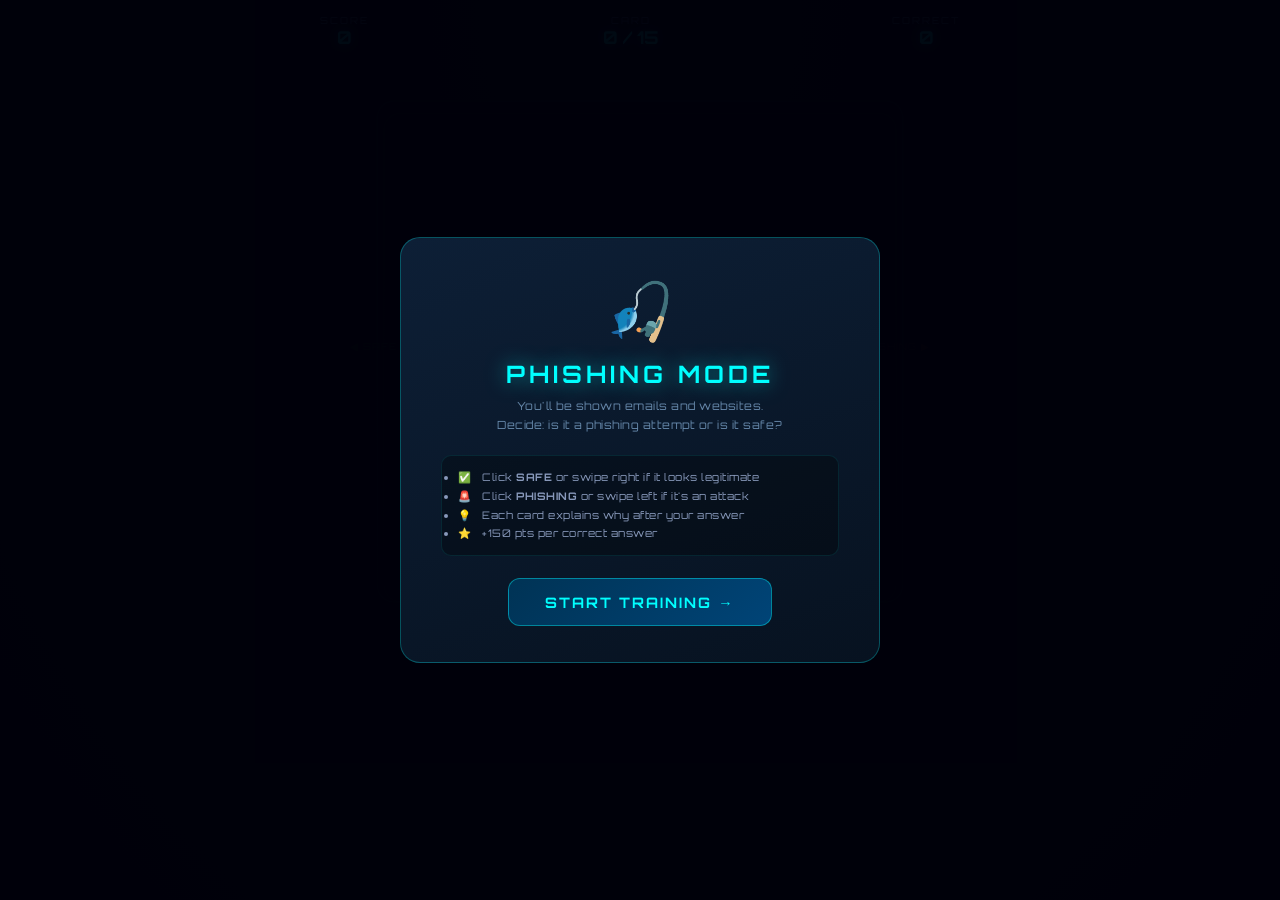
<file: phishing.html>
<!DOCTYPE html>
<html lang="en">
<head>
    <meta charset="UTF-8">
    <meta name="viewport" content="width=device-width, initial-scale=1.0">
    <title>CAUTIO - Phishing Mode</title>
    <link rel="stylesheet" href="style.css">
    <link href="https://fonts.googleapis.com/css2?family=Orbitron:wght@400;700;900&display=swap" rel="stylesheet">
    <style>
        /* ── Page layout ── */
        body.phishing-game {
            background: radial-gradient(ellipse at top, #0d1b2a 0%, #050a12 100%);
            min-height: 100vh;
            display: flex;
            flex-direction: column;
            align-items: center;
            overflow-x: hidden;
        }

        .phishing-hud {
            width: 100%;
            max-width: 680px;
            display: flex;
            justify-content: space-between;
            align-items: center;
            padding: 14px 20px 0;
            font-family: 'Orbitron', sans-serif;
        }
        .phishing-hud-item { text-align: center; }
        .phishing-hud-label { font-size: 0.6rem; color: #4477aa; letter-spacing: 2px; }
        .phishing-hud-value { font-size: 1.1rem; color: #00ffff; font-weight: 700; text-shadow: 0 0 10px #00ffff88; }

        /* ── Card arena ── */
        .card-arena {
            position: relative;
            width: min(600px, 96vw);
            height: min(560px, 74vh);
            margin: 18px auto 0;
            display: flex;
            align-items: center;
            justify-content: center;
        }

        /* Stack of ghost cards behind */
        .ghost-card {
            position: absolute;
            width: 90%;
            height: 92%;
            background: rgba(10,20,40,0.5);
            border: 1px solid #00ffff15;
            border-radius: 18px;
        }
        .ghost-card:nth-child(1) { transform: translateY(12px) scale(0.95); z-index: 1; }
        .ghost-card:nth-child(2) { transform: translateY(6px)  scale(0.975); z-index: 2; }

        /* The active card */
        .phishing-card {
            position: absolute;
            width: 100%;
            height: 100%;
            background: linear-gradient(160deg, #0d1f36 0%, #071220 100%);
            border: 1.5px solid #00ffff33;
            border-radius: 18px;
            box-shadow: 0 8px 40px rgba(0,0,0,0.7), 0 0 30px rgba(0,255,255,0.06);
            z-index: 10;
            cursor: grab;
            user-select: none;
            overflow: hidden;
            transition: box-shadow 0.15s;
            display: flex;
            flex-direction: column;
        }
        .phishing-card.dragging { cursor: grabbing; transition: none; }
        .phishing-card.swipe-left  { animation: swipeLeft  0.45s ease forwards; }
        .phishing-card.swipe-right { animation: swipeRight 0.45s ease forwards; }

        @keyframes swipeLeft {
            to { transform: translateX(-160%) rotate(-28deg); opacity: 0; }
        }
        @keyframes swipeRight {
            to { transform: translateX(160%)  rotate(28deg);  opacity: 0; }
        }

        /* Verdict stamp overlays */
        .stamp-phishing, .stamp-safe {
            position: absolute;
            top: 22px;
            font-family: 'Orbitron', sans-serif;
            font-size: 2rem;
            font-weight: 900;
            letter-spacing: 4px;
            padding: 6px 18px;
            border-radius: 8px;
            border: 3px solid;
            opacity: 0;
            pointer-events: none;
            z-index: 20;
            transform: rotate(-18deg);
            transition: opacity 0.12s;
        }
        .stamp-phishing { right: 22px; color: #ff2244; border-color: #ff2244; }
        .stamp-safe     { left:  22px; color: #00ff66; border-color: #00ff66; transform: rotate(18deg); }

        /* Card header bar */
        .card-type-bar {
            display: flex;
            align-items: center;
            gap: 10px;
            padding: 12px 18px;
            background: rgba(0,0,0,0.3);
            border-bottom: 1px solid #00ffff18;
        }
        .card-type-icon { font-size: 1.3rem; }
        .card-type-label {
            font-family: 'Orbitron', sans-serif;
            font-size: 0.7rem;
            color: #4488aa;
            letter-spacing: 3px;
        }
        .card-number {
            margin-left: auto;
            font-family: 'Orbitron', sans-serif;
            font-size: 0.65rem;
            color: #334455;
        }

        /* Card content area */
        .card-content {
            flex: 1;
            overflow: hidden;
            position: relative;
        }

        /* ── EMAIL CARD STYLES ── */
        .email-client {
            background: #f0f2f5;
            height: 100%;
            display: flex;
            flex-direction: column;
            font-family: Arial, sans-serif;
        }
        .email-toolbar {
            background: #1a73e8;
            padding: 8px 14px;
            display: flex;
            align-items: center;
            gap: 8px;
        }
        .email-toolbar-icon { color: white; font-size: 1.1rem; }
        .email-toolbar-title { color: white; font-size: 0.85rem; font-weight: bold; }
        .email-header-area {
            padding: 14px 18px 10px;
            background: white;
            border-bottom: 1px solid #e0e0e0;
        }
        .email-from { font-size: 0.78rem; color: #333; margin-bottom: 4px; }
        .email-from span { color: #5f6368; }
        .email-subject { font-size: 0.92rem; font-weight: bold; color: #1a1a1a; margin-bottom: 4px; }
        .email-to { font-size: 0.72rem; color: #777; }
        .email-body {
            padding: 14px 18px;
            background: white;
            flex: 1;
            font-size: 0.8rem;
            line-height: 1.6;
            color: #333;
            overflow: hidden;
        }
        .email-link {
            color: #1a73e8;
            text-decoration: underline;
            word-break: break-all;
            font-size: 0.75rem;
        }
        .email-logo {
            display: inline-block;
            font-weight: bold;
            font-size: 1.1rem;
            margin-bottom: 8px;
        }
        .email-cta {
            display: inline-block;
            margin: 8px 0;
            padding: 8px 18px;
            border-radius: 4px;
            font-size: 0.78rem;
            font-weight: bold;
            text-decoration: none;
        }
        .email-divider { border: none; border-top: 1px solid #eee; margin: 8px 0; }

        /* ── WEBSITE CARD STYLES ── */
        .browser-chrome {
            background: #292a2d;
            height: 100%;
            display: flex;
            flex-direction: column;
        }
        .browser-bar {
            display: flex;
            align-items: center;
            gap: 8px;
            padding: 8px 12px;
            background: #3c3e41;
            border-bottom: 1px solid #1a1a1a;
        }
        .browser-dots { display: flex; gap: 5px; }
        .browser-dot { width: 11px; height: 11px; border-radius: 50%; }
        .browser-dot.red { background: #ff5f56; }
        .browser-dot.yellow { background: #ffbd2e; }
        .browser-dot.green { background: #27c93f; }
        .browser-url-bar {
            flex: 1;
            background: #202124;
            border-radius: 16px;
            padding: 5px 12px;
            display: flex;
            align-items: center;
            gap: 6px;
        }
        .url-lock { font-size: 0.75rem; }
        .url-lock.secure { color: #81c995; }
        .url-lock.insecure { color: #f28b82; }
        .url-text {
            font-family: monospace;
            font-size: 0.74rem;
            color: #e8eaed;
            white-space: nowrap;
            overflow: hidden;
            text-overflow: ellipsis;
        }
        .url-domain-highlight { color: #81c995; font-weight: bold; }
        .url-domain-bad { color: #f28b82; font-weight: bold; }
        .browser-body {
            flex: 1;
            overflow: hidden;
            background: white;
            position: relative;
        }
        /* Generic website render inside browser */
        .site-render {
            height: 100%;
            display: flex;
            flex-direction: column;
            font-family: Arial, sans-serif;
            overflow: hidden;
        }
        .site-nav {
            padding: 10px 18px;
            display: flex;
            align-items: center;
            gap: 12px;
            font-size: 0.8rem;
        }
        .site-logo-text { font-weight: 900; font-size: 1.1rem; letter-spacing: 1px; }
        .site-hero {
            padding: 18px 20px 10px;
            flex: 1;
        }
        .site-title { font-size: 1rem; font-weight: bold; margin-bottom: 8px; }
        .site-subtitle { font-size: 0.72rem; color: #555; margin-bottom: 10px; line-height: 1.4; }
        .site-form {
            background: #f5f5f5;
            border: 1px solid #ddd;
            border-radius: 6px;
            padding: 10px 14px;
            margin-top: 8px;
        }
        .site-form-label { font-size: 0.68rem; color: #555; margin-bottom: 3px; display: block; }
        .site-form-field {
            width: 100%;
            padding: 6px 8px;
            border: 1px solid #ccc;
            border-radius: 4px;
            font-size: 0.72rem;
            margin-bottom: 6px;
            background: white;
            box-sizing: border-box;
        }
        .site-form-btn {
            display: block;
            width: 100%;
            padding: 7px;
            border: none;
            border-radius: 4px;
            font-size: 0.78rem;
            font-weight: bold;
            cursor: default;
            color: white;
        }
        .site-badge {
            display: inline-block;
            font-size: 0.6rem;
            padding: 2px 7px;
            border-radius: 10px;
            margin-bottom: 6px;
        }

        /* ── VERDICT AREA ── */
        .verdict-area {
            padding: 14px 20px;
            display: flex;
            justify-content: space-between;
            align-items: center;
            gap: 14px;
            border-top: 1px solid #00ffff11;
            background: rgba(0,0,0,0.35);
        }
        .verdict-btn {
            flex: 1;
            padding: 14px 0;
            border-radius: 12px;
            border: none;
            font-family: 'Orbitron', sans-serif;
            font-size: 0.82rem;
            font-weight: 700;
            letter-spacing: 1px;
            cursor: pointer;
            display: flex;
            flex-direction: column;
            align-items: center;
            gap: 4px;
            transition: transform 0.12s, box-shadow 0.12s;
        }
        .verdict-btn:active { transform: scale(0.95); }
        .verdict-btn-icon { font-size: 1.6rem; }
        .btn-phishing {
            background: linear-gradient(135deg, #3a0010, #550018);
            color: #ff4466;
            border: 1.5px solid #ff244455;
            box-shadow: 0 4px 18px rgba(255,36,68,0.15);
        }
        .btn-phishing:hover { box-shadow: 0 4px 28px rgba(255,36,68,0.35); transform: translateY(-2px); }
        .btn-safe {
            background: linear-gradient(135deg, #002a12, #003d1a);
            color: #00ff66;
            border: 1.5px solid #00ff6655;
            box-shadow: 0 4px 18px rgba(0,255,102,0.1);
        }
        .btn-safe:hover { box-shadow: 0 4px 28px rgba(0,255,102,0.3); transform: translateY(-2px); }
        .verdict-hint {
            font-family: 'Orbitron', sans-serif;
            font-size: 0.58rem;
            color: #334455;
            text-align: center;
            letter-spacing: 1px;
        }

        /* ── FEEDBACK TOAST ── */
        .feedback-toast {
            position: fixed;
            top: 50%;
            left: 50%;
            transform: translate(-50%, -50%) scale(0.6);
            background: rgba(0,0,10,0.95);
            border-radius: 16px;
            padding: 24px 32px;
            text-align: center;
            z-index: 999;
            min-width: 280px;
            max-width: 90vw;
            opacity: 0;
            pointer-events: none;
            transition: opacity 0.2s, transform 0.2s;
            border: 2px solid #00ffff22;
            box-shadow: 0 0 60px rgba(0,0,0,0.8);
        }
        .feedback-toast.show {
            opacity: 1;
            transform: translate(-50%, -50%) scale(1);
            pointer-events: none;
        }
        .feedback-toast .verdict-emoji { font-size: 3rem; margin-bottom: 8px; }
        .feedback-toast .verdict-headline {
            font-family: 'Orbitron', sans-serif;
            font-size: 1.3rem;
            font-weight: 900;
            margin-bottom: 6px;
        }
        .feedback-toast .verdict-explanation {
            font-family: 'Orbitron', sans-serif;
            font-size: 0.68rem;
            color: #8899aa;
            line-height: 1.55;
            letter-spacing: 0.5px;
        }
        .feedback-toast .verdict-score-tag {
            display: inline-block;
            margin-top: 10px;
            font-family: 'Orbitron', sans-serif;
            font-size: 0.72rem;
            padding: 4px 14px;
            border-radius: 20px;
        }

        /* ── GAME OVER SCREEN ── */
        .phishing-gameover {
            display: none;
            position: fixed;
            inset: 0;
            background: rgba(0,0,10,0.93);
            z-index: 9000;
            align-items: center;
            justify-content: center;
        }
        .phishing-gameover.show { display: flex; }
        .phishing-gameover-card {
            background: linear-gradient(160deg, #0d1f36, #071220);
            border: 1.5px solid #00ffff44;
            border-radius: 20px;
            padding: 36px 40px;
            text-align: center;
            max-width: 460px;
            width: 92vw;
            box-shadow: 0 0 60px rgba(0,255,255,0.1);
            font-family: 'Orbitron', sans-serif;
        }
        .phishing-gameover-card h2 {
            color: #00ffff;
            font-size: 1.6rem;
            letter-spacing: 4px;
            text-shadow: 0 0 20px #00ffff88;
            margin-bottom: 6px;
        }
        .phishing-gameover-card .go-subtitle {
            color: #4477aa;
            font-size: 0.68rem;
            letter-spacing: 2px;
            margin-bottom: 24px;
        }
        .go-stat { margin: 10px 0; }
        .go-stat-label { color: #4477aa; font-size: 0.65rem; letter-spacing: 2px; }
        .go-stat-value { color: #00ffcc; font-size: 1.3rem; font-weight: 700; }
        .go-accuracy {
            margin: 18px 0;
            padding: 14px;
            background: rgba(0,255,200,0.05);
            border: 1px solid #00ffcc22;
            border-radius: 10px;
        }
        .go-accuracy-label { color: #4477aa; font-size: 0.6rem; letter-spacing: 2px; margin-bottom: 6px; }
        .go-bar-track {
            background: rgba(255,255,255,0.08);
            border-radius: 20px;
            height: 8px;
            overflow: hidden;
            margin: 6px 0;
        }
        .go-bar-fill { height: 100%; border-radius: 20px; transition: width 0.8s ease; }
        .go-actions { display: flex; gap: 12px; margin-top: 24px; justify-content: center; }
        .go-btn {
            padding: 12px 20px;
            border-radius: 10px;
            border: none;
            font-family: 'Orbitron', sans-serif;
            font-size: 0.72rem;
            font-weight: 700;
            letter-spacing: 1px;
            cursor: pointer;
            transition: transform 0.12s, box-shadow 0.12s;
        }
        .go-btn:hover { transform: translateY(-2px); }
        .go-btn-play { background: linear-gradient(135deg, #004466, #006688); color: #00ffff; border: 1px solid #00ffff44; }
        .go-btn-menu { background: rgba(255,255,255,0.05); color: #8899aa; border: 1px solid #ffffff11; }
        .go-btn-results { background: linear-gradient(135deg, #002200, #003300); color: #00ff66; border: 1px solid #00ff6644; }

        /* ── INTRO / START SCREEN ── */
        .phishing-start {
            position: fixed;
            inset: 0;
            background: rgba(0,0,10,0.96);
            z-index: 9500;
            display: flex;
            align-items: center;
            justify-content: center;
        }
        .phishing-start-card {
            background: linear-gradient(160deg, #0d1f36, #071220);
            border: 1.5px solid #00ffff44;
            border-radius: 20px;
            padding: 36px 40px;
            text-align: center;
            max-width: 480px;
            width: 92vw;
            font-family: 'Orbitron', sans-serif;
        }
        .phishing-start-card .start-icon { font-size: 3.5rem; margin-bottom: 14px; }
        .phishing-start-card h2 {
            color: #00ffff;
            font-size: 1.5rem;
            letter-spacing: 4px;
            text-shadow: 0 0 20px #00ffff88;
            margin-bottom: 8px;
        }
        .phishing-start-card p {
            color: #6688aa;
            font-size: 0.7rem;
            line-height: 1.7;
            letter-spacing: 0.5px;
            margin-bottom: 20px;
        }
        .phishing-start-card .start-rules {
            background: rgba(0,0,0,0.3);
            border: 1px solid #00ffff18;
            border-radius: 10px;
            padding: 12px 16px;
            margin-bottom: 22px;
            text-align: left;
        }
        .phishing-start-card .start-rules li {
            color: #8899bb;
            font-size: 0.65rem;
            letter-spacing: 0.5px;
            line-height: 1.8;
        }
        .phishing-start-btn {
            background: linear-gradient(135deg, #003355, #004477);
            border: 1.5px solid #00ffff66;
            border-radius: 12px;
            color: #00ffff;
            font-family: 'Orbitron', sans-serif;
            font-size: 0.9rem;
            font-weight: 700;
            padding: 14px 36px;
            cursor: pointer;
            letter-spacing: 2px;
            transition: box-shadow 0.15s, transform 0.12s;
        }
        .phishing-start-btn:hover { box-shadow: 0 0 30px #00ffff44; transform: translateY(-2px); }

        /* Swipe hint arrows */
        .swipe-hint {
            position: absolute;
            top: 50%;
            transform: translateY(-50%);
            font-family: 'Orbitron', sans-serif;
            font-size: 0.6rem;
            letter-spacing: 1px;
            opacity: 0.18;
            pointer-events: none;
            z-index: 5;
        }
        .swipe-hint.left  { left: 10px;  color: #00ff66; }
        .swipe-hint.right { right: 10px; color: #ff4466; }
    </style>
</head>
<body class="phishing-game">
    <div class="stars"></div>

    <!-- ── START SCREEN ── -->
    <div class="phishing-start" id="startScreen">
        <div class="phishing-start-card">
            <div class="start-icon">🎣</div>
            <h2>PHISHING MODE</h2>
            <p>You'll be shown emails and websites.<br>Decide: is it a phishing attempt or is it safe?</p>
            <div class="start-rules">
                <ul>
                    <li>✅ &nbsp; Click <b>SAFE</b> or swipe right if it looks legitimate</li>
                    <li>🚨 &nbsp; Click <b>PHISHING</b> or swipe left if it's an attack</li>
                    <li>💡 &nbsp; Each card explains why after your answer</li>
                    <li>⭐ &nbsp; +150 pts per correct answer</li>
                </ul>
            </div>
            <button class="phishing-start-btn" onclick="startPhishing()">START TRAINING →</button>
        </div>
    </div>

    <!-- ── HUD ── -->
    <div class="phishing-hud">
        <div class="phishing-hud-item">
            <div class="phishing-hud-label">SCORE</div>
            <div class="phishing-hud-value" id="hudScore">0</div>
        </div>
        <div class="phishing-hud-item">
            <div class="phishing-hud-label">CARD</div>
            <div class="phishing-hud-value" id="hudCard">0 / 15</div>
        </div>
        <div class="phishing-hud-item">
            <div class="phishing-hud-label">CORRECT</div>
            <div class="phishing-hud-value" id="hudCorrect">0</div>
        </div>
    </div>

    <!-- ── CARD ARENA ── -->
    <div class="card-arena" id="cardArena">
        <div class="ghost-card"></div>
        <div class="ghost-card"></div>
        <!-- Active card injected here by JS -->
        <div class="swipe-hint left">◀ SAFE</div>
        <div class="swipe-hint right">PHISHING ▶</div>
    </div>

    <!-- ── FEEDBACK TOAST ── -->
    <div class="feedback-toast" id="feedbackToast">
        <div class="verdict-emoji" id="toastEmoji">✅</div>
        <div class="verdict-headline" id="toastHeadline">CORRECT!</div>
        <div class="verdict-explanation" id="toastExplanation"></div>
        <div class="verdict-score-tag" id="toastScore">+150</div>
    </div>

    <!-- ── GAME OVER ── -->
    <div class="phishing-gameover" id="gameoverScreen">
        <div class="phishing-gameover-card">
            <h2>TRAINING COMPLETE</h2>
            <div class="go-subtitle">PHISHING DETECTION REPORT</div>
            <div class="go-stat">
                <div class="go-stat-label">FINAL SCORE</div>
                <div class="go-stat-value" id="goScore">0</div>
            </div>
            <div class="go-accuracy">
                <div class="go-accuracy-label">DETECTION ACCURACY</div>
                <div class="go-bar-track">
                    <div class="go-bar-fill" id="goBar" style="width:0%"></div>
                </div>
                <div class="go-stat-value" id="goAccuracy" style="font-size:1.1rem">0%</div>
            </div>
            <div class="go-stat">
                <div class="go-stat-label">CORRECT ANSWERS</div>
                <div class="go-stat-value" id="goCorrect">0 / 15</div>
            </div>
            <div class="go-actions">
                <button class="go-btn go-btn-play" onclick="restartPhishing()">▶ PLAY AGAIN</button>
                <button class="go-btn go-btn-results" onclick="goResults()">📊 RESULTS</button>
                <button class="go-btn go-btn-menu" onclick="goMenu()">⌂ MENU</button>
            </div>
        </div>
    </div>

    <script>
    // ══════════════════════════════════════════════════════════════════════════
    // PHISHING CARD DATA — 7 emails + 8 websites = 15 cards, always shuffled
    // isPhishing: true = phishing attack, false = legitimate
    // ══════════════════════════════════════════════════════════════════════════
    const PHISHING_CARDS = [

        // ─── EMAILS (7) ───────────────────────────────────────────────────────
        {
            id: 'e1', type: 'email', isPhishing: true,
            email: {
                from: 'security-alert@paypa1-support.com',
                subject: '⚠️ Your PayPal account has been SUSPENDED',
                to: 'you@email.com',
                logo: { text: 'PayPal', color: '#003087', bg: '#ffffff' },
                body: `Dear Valued Customer,\n\nWe have detected unusual activity on your account. Your account has been temporarily suspended for your protection.\n\nTo restore access, please verify your information immediately:`,
                cta: { text: 'VERIFY ACCOUNT NOW', color: '#003087', bg: '#ffc439' },
                link: 'http://paypa1-secure-verify.xyz/account/confirm?token=8f2k',
                footer: 'PayPal Security Team • 2211 North First Street, San Jose'
            },
            explanation: 'The sender domain is "paypa1-support.com" — the letter "l" is replaced with "1". The link goes to a suspicious .xyz domain, not paypal.com. Urgency and threats are classic phishing tactics.'
        },
        {
            id: 'e2', type: 'email', isPhishing: false,
            email: {
                from: 'noreply@github.com',
                subject: 'Your two-factor authentication code',
                to: 'you@email.com',
                logo: { text: 'GitHub', color: '#ffffff', bg: '#24292f' },
                body: `Hi there,\n\nYour authentication code for GitHub is:\n`,
                code: '847 291',
                footer2: 'This code expires in 15 minutes. If you did not request this, please secure your account at github.com/settings/security',
                footer: 'GitHub, Inc. • 88 Colin P Kelly Jr St, San Francisco'
            },
            explanation: 'This is a legitimate 2FA code email from github.com. It contains no links to click, doesn\'t ask for passwords, and comes from the official GitHub domain. Legitimate 2FA emails never ask you to click links.'
        },
        {
            id: 'e3', type: 'email', isPhishing: true,
            email: {
                from: 'itdepartment@your-company-helpdesk.net',
                subject: 'ACTION REQUIRED: Password expires in 24 hours',
                to: 'all-staff@company.com',
                logo: { text: '🖥️ IT Helpdesk', color: '#0078d4', bg: '#f0f6ff' },
                body: `Hello Employee,\n\nYour company password will expire in 24 hours. Failure to update will result in account lockout and productivity loss.\n\nClick below to reset your password immediately:`,
                cta: { text: 'RESET PASSWORD NOW', color: '#ffffff', bg: '#0078d4' },
                link: 'http://company-password-reset.free-site-builder.com/reset',
                footer: 'IT Department • Automated Security System'
            },
            explanation: 'Red flags: sent to all-staff (mass phishing), from a free external domain not your company\'s, link goes to a free site builder domain. Legitimate IT departments use internal systems, not external free websites.'
        },
        {
            id: 'e4', type: 'email', isPhishing: false,
            email: {
                from: 'receipts@amazon.com',
                subject: 'Your Amazon order #114-8827341-9934521 has shipped',
                to: 'you@email.com',
                logo: { text: 'amazon', color: '#232f3e', bg: '#ff9900' },
                body: `Hello,\n\nYour order has shipped and is on its way!\n\nOrder #114-8827341-9934521\nWireless Keyboard — £34.99\nEstimated delivery: Thursday, 2 June\n\nTrack your package at amazon.com/orders`,
                footer: 'Amazon.com, Inc. • 410 Terry Ave N, Seattle, WA'
            },
            explanation: 'This is a legitimate Amazon shipping confirmation. It comes from receipts@amazon.com, doesn\'t ask for credentials, references a specific order number, and directs you to amazon.com directly (not a link).'
        },
        {
            id: 'e5', type: 'email', isPhishing: true,
            email: {
                from: 'prize-winner@microsoft-lottery-2026.com',
                subject: '🎉 Congratulations! You won £850,000 — CLAIM NOW',
                to: 'you@email.com',
                logo: { text: '⊞ Microsoft Lottery', color: '#f25022', bg: '#ffffff' },
                body: `CONGRATULATIONS!\n\nYou have been selected as the winner of the Microsoft Annual User Lottery 2026. Your prize: £850,000.\n\nTo claim your prize, send us your full name, address, phone number and bank details to claim@ms-prizes.net within 48 hours or your prize will be forfeited.`,
                cta: { text: 'CLAIM YOUR PRIZE', color: '#ffffff', bg: '#f25022' },
                link: 'mailto:claim@ms-prizes.net',
                footer: 'Microsoft Lottery Division • Not affiliated with Microsoft Corporation'
            },
            explanation: 'Microsoft does not run a lottery. Classic advance-fee fraud: creates urgency, requests personal and bank data, uses a fake domain. The footer even admits it\'s "not affiliated with Microsoft". Legitimate companies never ask for bank details via email.'
        },
        {
            id: 'e6', type: 'email', isPhishing: false,
            email: {
                from: 'security@google.com',
                subject: 'New sign-in on Windows from London, UK',
                to: 'you@email.com',
                logo: { text: 'Google', color: '#4285F4', bg: '#ffffff' },
                body: `A new sign-in to your Google Account was just detected.\n\nWhen: Today at 14:32 BST\nDevice: Windows PC\nLocation: London, United Kingdom\n\nIf this was you, no action is needed. If you don't recognise this activity, secure your account at myaccount.google.com`,
                footer: 'Google LLC • 1600 Amphitheatre Parkway, Mountain View, CA'
            },
            explanation: 'This is a standard Google security alert from security@google.com. It doesn\'t ask you to click a link or enter credentials — it directs you to type the URL yourself. Legitimate alerts give information without demanding immediate clicks.'
        },
        {
            id: 'e7', type: 'email', isPhishing: true,
            email: {
                from: 'noreply@netfl1x-billing.support',
                subject: 'Your Netflix subscription payment failed',
                to: 'you@email.com',
                logo: { text: 'NETFLIX', color: '#e50914', bg: '#000000' },
                body: `We were unable to process your monthly subscription payment.\n\nYour account will be cancelled in 24 hours unless you update your billing information.\n\nMembership plan: Premium (4K)\nAmount due: £15.99`,
                cta: { text: 'UPDATE PAYMENT INFO', color: '#ffffff', bg: '#e50914' },
                link: 'https://netfl1x-billing.support/account/payment-update',
                footer: 'Netflix Services • 100 Winchester Circle, Los Gatos'
            },
            explanation: 'The domain "netfl1x-billing.support" replaces the "i" with "1". Netflix emails always come from @netflix.com. The urgent "24 hours" deadline and payment link are pressure tactics. Always go directly to netflix.com rather than clicking email links.'
        },

        // ─── WEBSITES (8) ─────────────────────────────────────────────────────
        {
            id: 'w1', type: 'website', isPhishing: true,
            site: {
                url: 'http://secure-bank0famerica.verify-login.xyz/signin',
                secure: false,
                navBg: '#004879', logoColor: '#ffffff', logoText: 'Bank of America',
                title: 'Sign In to Online Banking',
                subtitle: 'Your security is our priority. Please verify your credentials.',
                badge: { text: '🔒 SECURE LOGIN', bg: '#004879', color: '#ffffff' },
                formFields: ['Online ID', 'Passcode'],
                btnText: 'Sign In', btnColor: '#e31837',
                hint: 'Protect your account — verify identity every 30 days.'
            },
            explanation: 'The URL uses "bank0famerica" (zero instead of O) and the domain is "verify-login.xyz" — NOT bankofamerica.com. The connection is HTTP (not HTTPS). Legitimate banks always use their own domain with HTTPS.'
        },
        {
            id: 'w2', type: 'website', isPhishing: false,
            site: {
                url: 'https://www.bbc.co.uk/news/technology-67234891',
                secure: true,
                navBg: '#bb1919', logoColor: '#ffffff', logoText: 'BBC NEWS',
                title: 'Cyber attacks on UK firms up 40% in 2025',
                subtitle: 'A new government report shows that businesses faced a record number of cyber incidents last year, with phishing attacks accounting for the majority of breaches.',
                badge: null,
                formFields: [],
                btnText: null,
                hint: 'Published: 29 May 2026 • Technology'
            },
            explanation: 'This is a legitimate BBC News article at bbc.co.uk over HTTPS. News sites don\'t ask for credentials. The URL structure, domain, and HTTPS padlock are all consistent with a real BBC page.'
        },
        {
            id: 'w3', type: 'website', isPhishing: true,
            site: {
                url: 'https://apple-id.account-recovery-portal.com/verify',
                secure: true,
                navBg: '#1d1d1f', logoColor: '#f5f5f7', logoText: '🍎 Apple',
                title: 'Apple ID Verification Required',
                subtitle: 'Your Apple ID has been flagged for unusual sign-in activity. Verify your account to restore full access and prevent permanent suspension.',
                badge: { text: '⚠️ ACCOUNT AT RISK', bg: '#ff3b30', color: '#ffffff' },
                formFields: ['Apple ID (Email)', 'Password', 'Credit Card Number'],
                btnText: 'Verify & Continue', btnColor: '#0071e3',
                hint: 'Apple Support • Help Centre • Privacy Policy'
            },
            explanation: 'The domain is "account-recovery-portal.com" — Apple\'s real domain is apple.com. Asking for your credit card number during "account verification" is a major red flag. Apple never requests payment info via web forms unrelated to purchases.'
        },
        {
            id: 'w4', type: 'website', isPhishing: false,
            site: {
                url: 'https://github.com/login',
                secure: true,
                navBg: '#24292f', logoColor: '#f0f6fc', logoText: '⬡ GitHub',
                title: 'Sign in to GitHub',
                subtitle: 'The world\'s leading software development platform.',
                badge: null,
                formFields: ['Username or email address', 'Password'],
                btnText: 'Sign in', btnColor: '#238636',
                hint: 'New to GitHub? Create an account · Forgot password?'
            },
            explanation: 'This is the legitimate GitHub login page at github.com over HTTPS. The URL exactly matches GitHub\'s official domain. The form only asks for username/email and password — standard for any login page.'
        },
        {
            id: 'w5', type: 'website', isPhishing: true,
            site: {
                url: 'http://paypal.com.user-session-verify.tk/login',
                secure: false,
                navBg: '#003087', logoColor: '#ffffff', logoText: 'PayPal',
                title: 'Log in to your account',
                subtitle: 'Welcome back! Verify your session to continue.',
                badge: { text: '🔐 256-bit encryption', bg: '#eaf0fb', color: '#003087' },
                formFields: ['Email or mobile number', 'Password'],
                btnText: 'Log In', btnColor: '#0070ba',
                hint: 'Having trouble logging in? Contact Support'
            },
            explanation: 'The actual domain here is "user-session-verify.tk" — "paypal.com" is just a subdomain prefix to fool you. The connection is HTTP (no padlock). PayPal always uses paypal.com with HTTPS. Always check the LAST domain before the first slash.'
        },
        {
            id: 'w6', type: 'website', isPhishing: false,
            site: {
                url: 'https://www.amazon.co.uk/dp/B08N5WRWNW',
                secure: true,
                navBg: '#232f3e', logoColor: '#ff9900', logoText: 'amazon',
                title: 'Kindle Paperwhite (16 GB) — Now with adjustable warm light',
                subtitle: '★★★★☆  12,847 ratings  |  #1 Best Seller in eReaders\n\nPrice: £149.99 · FREE delivery Saturday, 1 June',
                badge: { text: '✓ Dispatched from Amazon', bg: '#f5f5f5', color: '#555' },
                formFields: [],
                btnText: 'Add to Basket', btnColor: '#ffa41c',
                hint: 'Sold by Amazon.co.uk · Secure transaction'
            },
            explanation: 'This is a legitimate Amazon product page at amazon.co.uk over HTTPS. It shows a product listing (not a credential form), uses Amazon\'s official domain, and has a valid HTTPS connection.'
        },
        {
            id: 'w7', type: 'website', isPhishing: true,
            site: {
                url: 'https://microsoft-office365.login-renew.co/verify-subscription',
                secure: true,
                navBg: '#0067b8', logoColor: '#ffffff', logoText: '⊞ Microsoft 365',
                title: 'Your Microsoft 365 subscription has expired',
                subtitle: 'Renew now to avoid losing access to your files, emails, and OneDrive. Enter your Microsoft credentials to reactivate your subscription.',
                badge: { text: '⚠️ SUBSCRIPTION EXPIRED', bg: '#d83b01', color: '#ffffff' },
                formFields: ['Microsoft email address', 'Password', 'Credit/Debit Card'],
                btnText: 'Renew Subscription', btnColor: '#0067b8',
                hint: 'Secure Payment · Microsoft Verified · 30-day money back'
            },
            explanation: 'The domain is "login-renew.co" — Microsoft\'s real domain is microsoft.com. Although it has HTTPS (attackers can get free SSL certs), the domain is completely wrong. Asking for both credentials and payment details together is an extreme red flag.'
        },
        {
            id: 'w8', type: 'website', isPhishing: false,
            site: {
                url: 'https://accounts.google.com/signin/v2/identifier',
                secure: true,
                navBg: '#ffffff', logoColor: '#4285F4', logoText: 'Google',
                title: 'Sign in',
                subtitle: 'Use your Google Account',
                badge: null,
                formFields: ['Email or phone'],
                btnText: 'Next', btnColor: '#1a73e8',
                hint: 'Forgot email? · Create account · Guest mode'
            },
            explanation: 'This is Google\'s real sign-in page at accounts.google.com over HTTPS. The domain "google.com" is correct, HTTPS is valid, and only one field is shown at a time (standard Google login flow).'
        }
    ];

    // ══════════════════════════════════════════════════════════════════════════
    // GAME STATE
    // ══════════════════════════════════════════════════════════════════════════
    let deck = [];
    let currentIndex = 0;
    let score = 0;
    let correct = 0;
    let total = 0;
    let answering = false;
    let activeCard = null;

    // Drag state
    let dragStartX = 0, dragStartY = 0, dragCurX = 0, dragging = false;

    function startPhishing() {
        document.getElementById('startScreen').style.display = 'none';
        // Shuffle deck
        deck = [...PHISHING_CARDS].sort(() => Math.random() - 0.5);
        currentIndex = 0; score = 0; correct = 0; total = 0; answering = false;
        updateHUD();
        showCard();
    }

    function restartPhishing() {
        document.getElementById('gameoverScreen').classList.remove('show');
        deck = [...PHISHING_CARDS].sort(() => Math.random() - 0.5);
        currentIndex = 0; score = 0; correct = 0; total = 0; answering = false;
        updateHUD();
        showCard();
    }

    function goMenu() { sessionStorage.setItem('cautio-returning','1'); window.location.href='index.html'; }
    function goResults() { window.location.href='results.html'; }

    function updateHUD() {
        document.getElementById('hudScore').textContent = score.toLocaleString();
        document.getElementById('hudCard').textContent  = `${Math.min(currentIndex+1, deck.length)} / ${deck.length}`;
        document.getElementById('hudCorrect').textContent = correct;
    }

    // ── CARD RENDERING ────────────────────────────────────────────────────────

    function showCard() {
        const arena = document.getElementById('cardArena');
        // Remove old active card
        const old = arena.querySelector('.phishing-card');
        if (old) old.remove();

        if (currentIndex >= deck.length) { endGame(); return; }

        const cardData = deck[currentIndex];
        const el = buildCard(cardData);
        arena.appendChild(el);
        activeCard = el;

        // Setup drag
        setupDrag(el);
        updateHUD();
    }

    function buildCard(data) {
        const card = document.createElement('div');
        card.className = 'phishing-card';

        // Verdict stamps
        const stampP = document.createElement('div');
        stampP.className = 'stamp-phishing';
        stampP.textContent = '🚨 PHISHING';
        card.appendChild(stampP);

        const stampS = document.createElement('div');
        stampS.className = 'stamp-safe';
        stampS.textContent = '✅ SAFE';
        card.appendChild(stampS);

        // Type bar
        const bar = document.createElement('div');
        bar.className = 'card-type-bar';
        bar.innerHTML = `
            <span class="card-type-icon">${data.type === 'email' ? '📧' : '🌐'}</span>
            <span class="card-type-label">${data.type === 'email' ? 'EMAIL MESSAGE' : 'WEBSITE'}</span>
            <span class="card-number">${currentIndex + 1} of ${deck.length}</span>
        `;
        card.appendChild(bar);

        // Content
        const content = document.createElement('div');
        content.className = 'card-content';
        content.innerHTML = data.type === 'email' ? buildEmailHTML(data.email) : buildSiteHTML(data.site);
        card.appendChild(content);

        // Verdict buttons
        const va = document.createElement('div');
        va.className = 'verdict-area';
        va.innerHTML = `
            <button class="verdict-btn btn-safe" onclick="submitVerdict(false)">
                <span class="verdict-btn-icon">✅</span>
                <span>SAFE</span>
            </button>
            <div class="verdict-hint">Swipe or click</div>
            <button class="verdict-btn btn-phishing" onclick="submitVerdict(true)">
                <span class="verdict-btn-icon">🚨</span>
                <span>PHISHING</span>
            </button>
        `;
        card.appendChild(va);

        return card;
    }

    function buildEmailHTML(e) {
        const logoStyle = `background:${e.logo.bg||'#fff'}; color:${e.logo.color||'#000'}; padding:4px 10px; border-radius:4px; font-weight:900;`;
        let bodyHTML = `<div class="email-logo" style="${logoStyle}">${e.logo.text}</div><br>`;
        bodyHTML += (e.body || '').replace(/\n/g, '<br>');
        if (e.code) {
            bodyHTML += `<div style="font-size:1.6rem; font-weight:900; letter-spacing:6px; color:#1a1a1a; margin:10px 0;">${e.code}</div>`;
        }
        if (e.cta) {
            bodyHTML += `<br><a class="email-cta" style="background:${e.cta.bg};color:${e.cta.color};">${e.cta.text}</a>`;
        }
        if (e.link) {
            bodyHTML += `<br><span class="email-link">${e.link}</span>`;
        }
        if (e.footer2) {
            bodyHTML += `<hr class="email-divider"><span style="font-size:0.68rem;color:#777;">${e.footer2}</span>`;
        }

        return `
        <div class="email-client">
            <div class="email-toolbar">
                <span class="email-toolbar-icon">✉</span>
                <span class="email-toolbar-title">Mail</span>
            </div>
            <div class="email-header-area">
                <div class="email-from">From: <span>${escHtml(e.from)}</span></div>
                <div class="email-subject">${escHtml(e.subject)}</div>
                <div class="email-to">To: ${escHtml(e.to)}</div>
            </div>
            <div class="email-body">${bodyHTML}<hr class="email-divider"><span style="font-size:0.63rem;color:#999;">${escHtml(e.footer||'')}</span></div>
        </div>`;
    }

    function buildSiteHTML(s) {
        const lockIcon = s.secure ? '🔒' : '⚠️';
        const lockClass = s.secure ? 'secure' : 'insecure';

        // Highlight domain in URL
        let urlDisplay = escHtml(s.url);
        try {
            const u = new URL(s.url);
            const host = u.hostname;
            const isGood = s.isPhishing === false; // we'll highlight differently
            const cls = s.isPhishing ? 'url-domain-bad' : 'url-domain-highlight';
            urlDisplay = escHtml(s.url).replace(escHtml(host), `<span class="${cls}">${escHtml(host)}</span>`);
        } catch(e) {}

        let formHTML = '';
        if (s.formFields && s.formFields.length) {
            formHTML = '<div class="site-form">';
            s.formFields.forEach(f => {
                formHTML += `<label class="site-form-label">${escHtml(f)}</label>
                <input class="site-form-field" type="text" placeholder=" " readonly>`;
            });
            if (s.btnText) {
                formHTML += `<button class="site-form-btn" style="background:${s.btnColor};" disabled>${escHtml(s.btnText)}</button>`;
            }
            formHTML += '</div>';
        } else if (s.btnText) {
            formHTML = `<button class="site-form-btn" style="background:${s.btnColor}; margin-top:10px;" disabled>${escHtml(s.btnText)}</button>`;
        }

        const badgeHTML = s.badge
            ? `<span class="site-badge" style="background:${s.badge.bg};color:${s.badge.color};">${s.badge.text}</span><br>`
            : '';

        return `
        <div class="browser-chrome">
            <div class="browser-bar">
                <div class="browser-dots">
                    <div class="browser-dot red"></div>
                    <div class="browser-dot yellow"></div>
                    <div class="browser-dot green"></div>
                </div>
                <div class="browser-url-bar">
                    <span class="url-lock ${lockClass}">${lockIcon}</span>
                    <span class="url-text">${urlDisplay}</span>
                </div>
            </div>
            <div class="browser-body">
                <div class="site-render">
                    <div class="site-nav" style="background:${s.navBg};">
                        <span class="site-logo-text" style="color:${s.logoColor};">${escHtml(s.logoText)}</span>
                    </div>
                    <div class="site-hero">
                        <div class="site-title">${escHtml(s.title)}</div>
                        ${badgeHTML}
                        <div class="site-subtitle">${escHtml(s.subtitle||'').replace(/\n/g,'<br>')}</div>
                        ${formHTML}
                        ${s.hint ? `<div style="font-size:0.62rem;color:#888;margin-top:8px;">${escHtml(s.hint)}</div>` : ''}
                    </div>
                </div>
            </div>
        </div>`;
    }

    // ── VERDICT ───────────────────────────────────────────────────────────────

    function submitVerdict(playerSaysPhishing) {
        if (answering) return;
        answering = true;

        const data = deck[currentIndex];
        const isCorrect = (playerSaysPhishing === data.isPhishing);

        total++;
        if (isCorrect) { correct++; score += 150; }

        // Show stamp on card
        if (activeCard) {
            const stamp = activeCard.querySelector(playerSaysPhishing ? '.stamp-phishing' : '.stamp-safe');
            if (stamp) stamp.style.opacity = '1';
        }

        showFeedback(isCorrect, data, playerSaysPhishing);
    }

    function showFeedback(isCorrect, data, playerSaysPhishing) {
        const toast = document.getElementById('feedbackToast');
        const correct_val = data.isPhishing;

        document.getElementById('toastEmoji').textContent = isCorrect ? (data.isPhishing ? '🚨' : '✅') : '❌';
        document.getElementById('toastHeadline').textContent = isCorrect ? 'CORRECT!' : 'WRONG!';
        document.getElementById('toastHeadline').style.color = isCorrect ? '#00ff66' : '#ff4466';
        document.getElementById('toastExplanation').textContent = data.explanation;

        const scoreTag = document.getElementById('toastScore');
        scoreTag.textContent = isCorrect ? '+150 pts' : '0 pts';
        scoreTag.style.background = isCorrect ? 'rgba(0,255,100,0.15)' : 'rgba(255,50,70,0.15)';
        scoreTag.style.color = isCorrect ? '#00ff66' : '#ff4466';
        scoreTag.style.border = `1px solid ${isCorrect ? '#00ff6644' : '#ff446644'}`;

        updateHUD();
        toast.classList.add('show');

        // Swipe card away
        if (activeCard) {
            activeCard.classList.add(playerSaysPhishing ? 'swipe-right' : 'swipe-left');
        }

        setTimeout(() => {
            toast.classList.remove('show');
            currentIndex++;
            answering = false;
            showCard();
        }, 2600);
    }

    // ── DRAG TO SWIPE ─────────────────────────────────────────────────────────

    function setupDrag(card) {
        const onStart = (x, y) => {
            if (answering) return;
            dragging = true;
            dragStartX = x; dragStartY = y; dragCurX = x;
            card.classList.add('dragging');
        };
        const onMove = (x) => {
            if (!dragging || answering) return;
            dragCurX = x;
            const dx = dragCurX - dragStartX;
            const rot = dx * 0.08;
            card.style.transform = `translateX(${dx}px) rotate(${rot}deg)`;

            // Show stamps based on drag direction
            const stampP = card.querySelector('.stamp-phishing');
            const stampS = card.querySelector('.stamp-safe');
            stampP.style.opacity = dx > 30 ? Math.min(1, (dx-30)/60) : '0';
            stampS.style.opacity = dx < -30 ? Math.min(1, (-dx-30)/60) : '0';
        };
        const onEnd = () => {
            if (!dragging) return;
            dragging = false;
            card.classList.remove('dragging');
            const dx = dragCurX - dragStartX;
            if (dx > 80) {
                submitVerdict(true);  // swipe right = phishing
            } else if (dx < -80) {
                submitVerdict(false); // swipe left = safe
            } else {
                card.style.transform = '';
                card.querySelector('.stamp-phishing').style.opacity = '0';
                card.querySelector('.stamp-safe').style.opacity = '0';
            }
        };

        card.addEventListener('mousedown',  e => onStart(e.clientX, e.clientY));
        window.addEventListener('mousemove', e => onMove(e.clientX));
        window.addEventListener('mouseup',   onEnd);
        card.addEventListener('touchstart',  e => onStart(e.touches[0].clientX, e.touches[0].clientY), {passive:true});
        window.addEventListener('touchmove',  e => onMove(e.touches[0].clientX), {passive:true});
        window.addEventListener('touchend',   onEnd);
    }

    // ── GAME OVER ─────────────────────────────────────────────────────────────

    function endGame() {
        const pct = deck.length > 0 ? Math.round((correct / deck.length) * 100) : 0;
        const barColor = pct >= 70 ? '#00ff66' : pct >= 40 ? '#ffaa00' : '#ff4466';

        document.getElementById('goScore').textContent   = score.toLocaleString();
        document.getElementById('goCorrect').textContent = `${correct} / ${deck.length}`;
        document.getElementById('goAccuracy').textContent = pct + '%';
        document.getElementById('goAccuracy').style.color = barColor;

        const bar = document.getElementById('goBar');
        bar.style.background = barColor;
        bar.style.boxShadow  = `0 0 10px ${barColor}`;
        setTimeout(() => { bar.style.width = pct + '%'; }, 300);

        // Save result to localStorage
        localStorage.setItem('cautio-phishing-result', JSON.stringify({
            score, correct, total: deck.length, percentage: pct
        }));
        const bestPhish = parseInt(localStorage.getItem('cautio-best-phishing-score') || '0');
        if (pct > bestPhish) localStorage.setItem('cautio-best-phishing-score', pct.toString());

        // Update leaderboard
        saveToLeaderboard();

        document.getElementById('gameoverScreen').classList.add('show');
    }

    function saveToLeaderboard() {
        const LB_KEY = 'cautio-leaderboard';
        const username = localStorage.getItem('cautio-username') || 'Agent';
        let entries = [];
        try { entries = JSON.parse(localStorage.getItem(LB_KEY) || '[]'); } catch(e){}
        const runnerResult  = JSON.parse(localStorage.getItem('cautio-runner-result')   || 'null');
        const quizResult    = JSON.parse(localStorage.getItem('cautio-quiz-result')     || 'null');
        const phishResult   = JSON.parse(localStorage.getItem('cautio-phishing-result') || 'null');
        const runnerScore   = runnerResult ? runnerResult.score : 0;
        const quizPct       = quizResult   ? quizResult.percentage : 0;
        const phishPct      = phishResult  ? phishResult.percentage : 0;
        const pcts = [];
        if (runnerResult && runnerResult.total > 0) pcts.push(Math.round(runnerResult.correct/runnerResult.total*100));
        if (quizResult)   pcts.push(quizPct);
        if (phishResult)  pcts.push(phishPct);
        const avg = pcts.length ? Math.round(pcts.reduce((a,b)=>a+b,0)/pcts.length) : 0;
        const level = avg >= 70 ? 'Expert' : avg >= 40 ? 'Medium' : 'Beginner';
        const idx = entries.findIndex(e => e.name.toLowerCase() === username.toLowerCase());
        const entry = { name: username, runnerScore, quizPct, phishPct, level, date: new Date().toLocaleDateString() };
        if (idx >= 0) {
            entry.runnerScore = Math.max(entry.runnerScore, entries[idx].runnerScore || 0);
            entry.quizPct     = Math.max(entry.quizPct,    entries[idx].quizPct    || 0);
            entry.phishPct    = Math.max(entry.phishPct,   entries[idx].phishPct   || 0);
            entries[idx] = entry;
        } else { entries.push(entry); }
        entries.sort((a,b) => (b.runnerScore + b.quizPct*10 + (b.phishPct||0)*10) - (a.runnerScore + a.quizPct*10 + (a.phishPct||0)*10));
        localStorage.setItem(LB_KEY, JSON.stringify(entries.slice(0, 20)));
    }

    // ── UTILS ─────────────────────────────────────────────────────────────────

    function escHtml(s) {
        return String(s||'').replace(/&/g,'&amp;').replace(/</g,'&lt;').replace(/>/g,'&gt;').replace(/"/g,'&quot;');
    }

    function createStars() {
        const sc = document.querySelector('.stars');
        if (!sc) return;
        for (let i = 0; i < 80; i++) {
            const s = document.createElement('div');
            s.className = 'star';
            s.style.left              = Math.random() * 100 + '%';
            s.style.top               = Math.random() * 100 + '%';
            s.style.animationDelay    = Math.random() * 3 + 's';
            s.style.animationDuration = (Math.random() * 3 + 2) + 's';
            sc.appendChild(s);
        }
    }

    document.addEventListener('DOMContentLoaded', () => { createStars(); });
    </script>
</body>
</html>
</file>
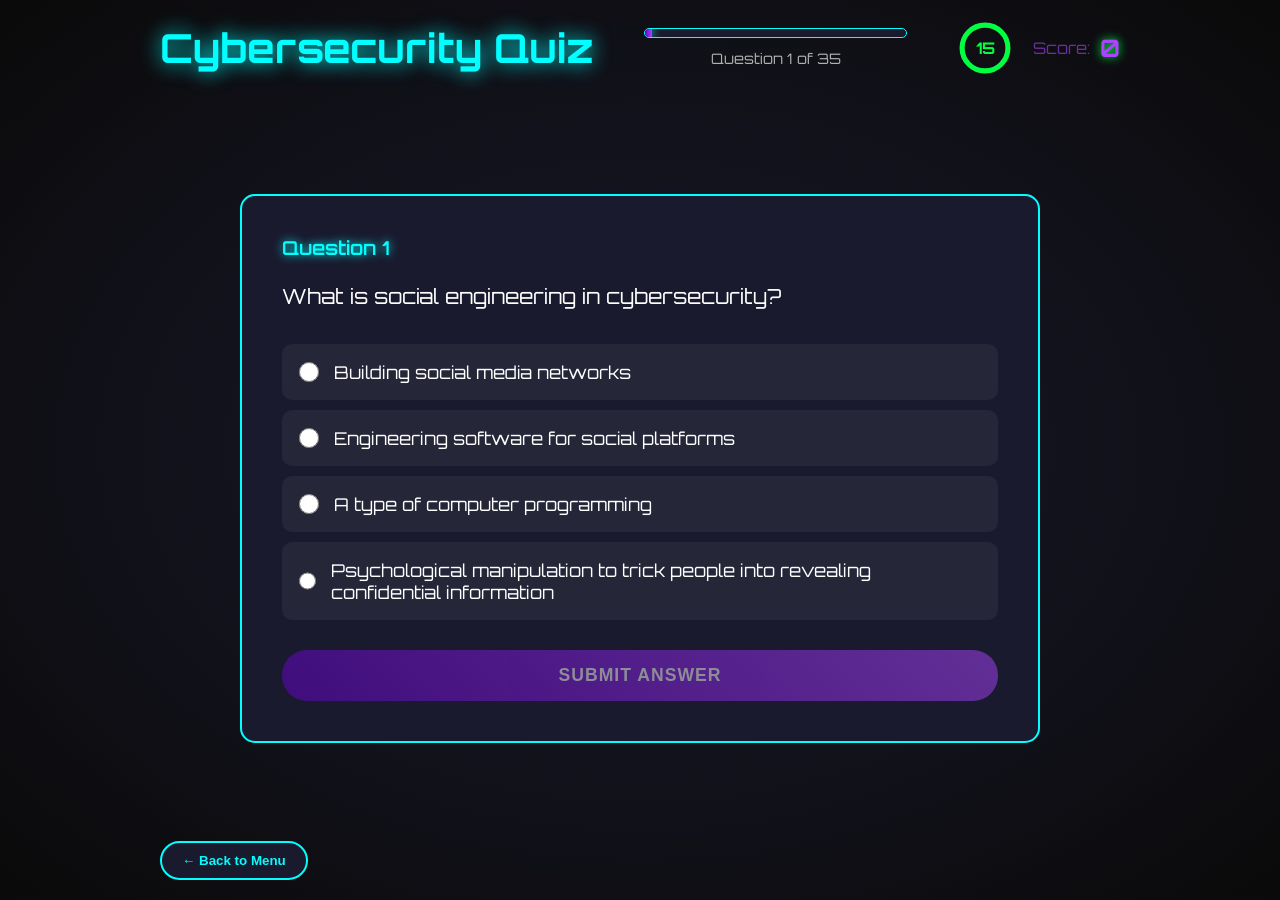
<file: quiz.html>
<!DOCTYPE html>
<html lang="en">
<head>
    <meta charset="UTF-8">
    <meta name="viewport" content="width=device-width, initial-scale=1.0">
    <title>CAUTIO - Quiz Mode</title>
    <link rel="stylesheet" href="style.css">
    <link href="https://fonts.googleapis.com/css2?family=Orbitron:wght@400;700;900&display=swap" rel="stylesheet">
</head>
<body class="quiz-game">
    <div class="quiz-container">
        <header class="quiz-header">
            <h1>Cybersecurity Quiz</h1>
            <div class="quiz-progress">
                <div class="progress-bar">
                    <div class="progress-fill" id="progressFill"></div>
                </div>
                <span class="progress-text" id="progressText">Question 1 of 15</span>
            </div>
            <div class="quiz-timer-wrap">
                <div class="quiz-timer" id="quizTimer">
                    <svg class="timer-ring" viewBox="0 0 44 44">
                        <circle class="timer-ring-bg" cx="22" cy="22" r="18"/>
                        <circle class="timer-ring-fill" id="timerRingFill" cx="22" cy="22" r="18"
                                stroke-dasharray="113" stroke-dashoffset="0"/>
                    </svg>
                    <span class="timer-count" id="timerCount">15</span>
                </div>
            </div>
            <div class="quiz-score">
                <span class="score-label">Score:</span>
                <span class="score-value" id="quizScore">0</span>
            </div>
        </header>

        <main class="quiz-main">
            <div class="question-container" id="questionContainer">
                <div class="question-number" id="questionNumber">Question 1</div>
                <div class="question-text" id="questionText"></div>
                <div class="options-container" id="optionsContainer">
                    <!-- Options will be inserted dynamically -->
                </div>
                <button class="submit-btn" id="submitBtn" onclick="submitAnswer()" disabled>Submit Answer</button>
            </div>

            <div class="feedback-container" id="feedbackContainer" style="display: none;">
                <div class="feedback-result" id="feedbackResult"></div>
                <div class="feedback-explanation" id="feedbackExplanation"></div>
                <div class="feedback-buttons">
                    <button class="next-btn" id="nextBtn" onclick="nextQuestion()">Next Question</button>
                </div>
            </div>

            <div class="quiz-complete" id="quizComplete" style="display: none;">
                <div class="completion-card">
                    <h2>Quiz Complete!</h2>
                    <div class="final-results">
                        <div class="result-circle">
                            <div class="percentage" id="finalPercentage">0%</div>
                            <div class="result-label">Score</div>
                        </div>
                        <div class="result-details">
                            <div class="result-item">
                                <span class="result-value" id="correctCount">0</span>
                                <span class="result-label">Correct</span>
                            </div>
                            <div class="result-item">
                                <span class="result-value" id="incorrectCount">0</span>
                                <span class="result-label">Incorrect</span>
                            </div>
                            <div class="result-item">
                                <span class="result-value" id="totalQuestions">15</span>
                                <span class="result-label">Total</span>
                            </div>
                        </div>
                    </div>
                    <div class="performance-message" id="performanceMessage"></div>
                    <div class="completion-buttons">
                        <button class="retake-btn" onclick="restartQuiz()">Retake Quiz</button>
                        <button class="menu-btn results-nav-btn" onclick="goToResults()">See Full Report</button>
                        <button class="menu-btn" onclick="goToMenu()">Main Menu</button>
                    </div>
                </div>
            </div>
        </main>

        <div class="quiz-navigation">
            <button class="nav-btn back-btn" onclick="goToMenu()">← Back to Menu</button>
        </div>

        <!-- Phishing mode prompt overlay -->
        <div class="quiz-prompt-overlay" id="phishPrompt" style="display:none;">
            <div class="quiz-prompt-card" style="border-color:#ff446688; background:linear-gradient(160deg,#1a0d1a,#120818);">
                <div class="quiz-prompt-icon">🎣</div>
                <h2 style="color:#ff4466;">Quiz Complete!</h2>
                <div class="quiz-prompt-stats">
                    <span id="phishPromptScore">Score: 0%</span>
                </div>
                <p>Want to sharpen your skills further with <strong style="color:#ff4466;">Phishing Mode</strong>?<br>
                   Spot real vs fake emails and websites to complete your full cyber awareness report.</p>
                <div class="quiz-prompt-buttons">
                    <button class="prompt-yes-btn" style="background:linear-gradient(45deg,#ff2244,#8a1be2);" onclick="phishPromptYes()">Yes, Detect Phishing! →</button>
                    <button class="prompt-no-btn" onclick="phishPromptNo()">No, See My Results</button>
                </div>
            </div>
        </div>
    </div>

    <script src="data/questions.js"></script>
    <script src="quiz.js"></script>
</body>
</html>
</file>
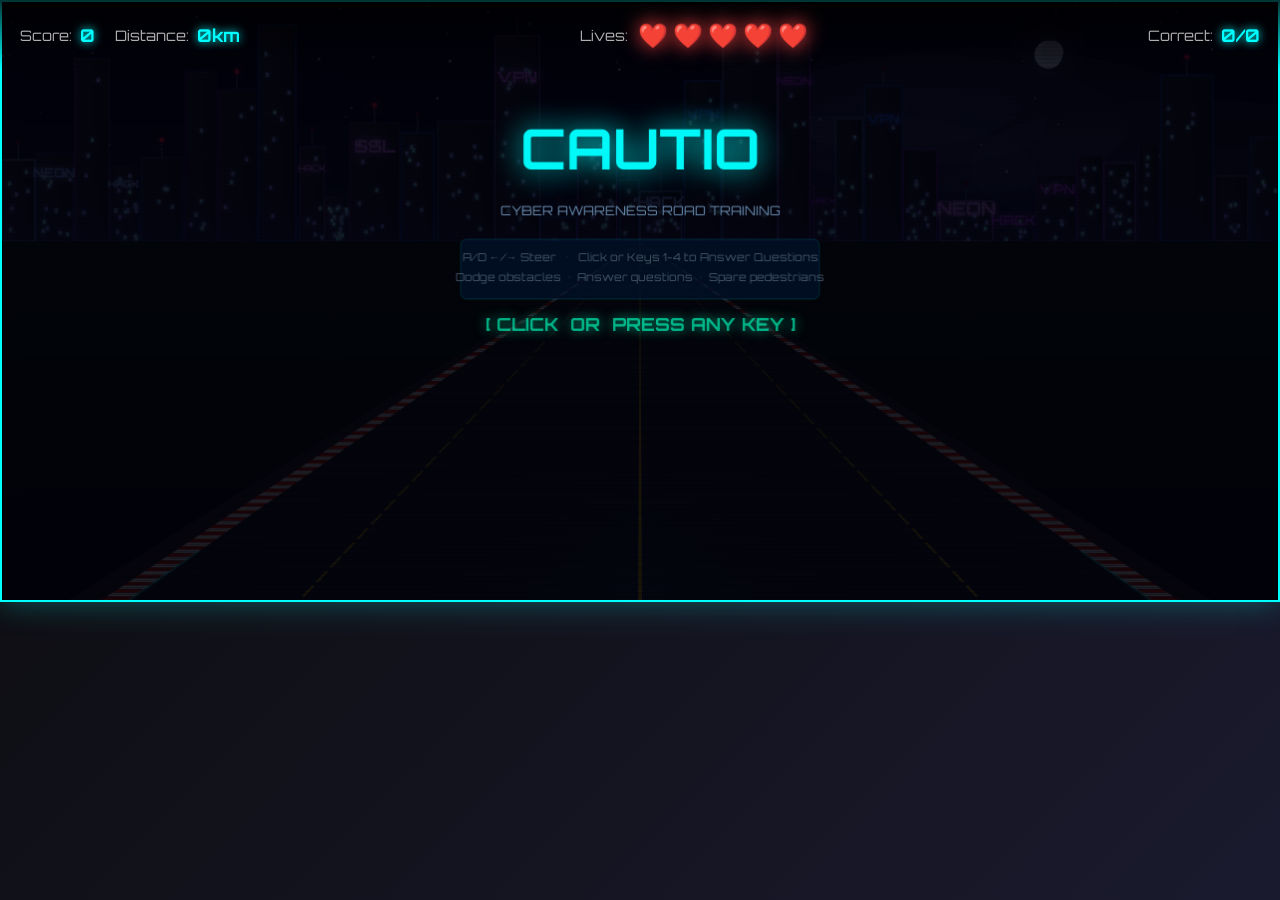
<file: runner.html>
<!DOCTYPE html>
<html lang="en">
<head>
    <meta charset="UTF-8">
    <meta name="viewport" content="width=device-width, initial-scale=1.0">
    <title>CAUTIO - Runner Mode</title>
    <link rel="stylesheet" href="style.css">
    <link href="https://fonts.googleapis.com/css2?family=Orbitron:wght@400;700;900&display=swap" rel="stylesheet">
</head>
<body class="runner-game">
    <div class="game-container">
        <div class="hud">
            <div class="hud-left">
                <div class="hud-item">
                    <span class="hud-label">Score:</span>
                    <span class="hud-value" id="score">0</span>
                </div>
                <div class="hud-item">
                    <span class="hud-label">Distance:</span>
                    <span class="hud-value" id="distance">0km</span>
                </div>
            </div>
            <div class="hud-center">
                <div class="lives-container">
                    <span class="hud-label">Lives:</span>
                    <div class="hearts" id="hearts">
                        <span class="heart">❤️</span>
                        <span class="heart">❤️</span>
                        <span class="heart">❤️</span>
                        <span class="heart">❤️</span>
                        <span class="heart">❤️</span>
                    </div>
                </div>
            </div>
            <div class="hud-right">
                <div class="hud-item">
                    <span class="hud-label">Correct:</span>
                    <span class="hud-value" id="size">0/0</span>
                </div>
            </div>
        </div>

        <canvas id="gameCanvas" width="1200" height="600"></canvas>

        <div class="controls-hint" id="controlsHint" style="display:none;"></div>

        <div class="game-over" id="gameOver" style="display: none;">
            <div class="game-over-card">
                <h2>Game Over!</h2>
                <div class="final-stats">
                    <div class="stat">
                        <span class="stat-label">Final Score:</span>
                        <span class="stat-value" id="finalScore">0</span>
                    </div>
                    <div class="stat">
                        <span class="stat-label">Distance Traveled:</span>
                        <span class="stat-value" id="finalDistance">0km</span>
                    </div>
                    <div class="stat">
                        <span class="stat-label">Questions Correct:</span>
                        <span class="stat-value" id="correctAnswers">0</span>
                    </div>
                </div>
                <div class="game-over-buttons">
                    <button class="restart-btn" onclick="restartGame()">Play Again</button>
                    <button class="menu-btn" onclick="goToMenu()">Main Menu</button>
                </div>
            </div>
        </div>

        <!-- Quiz mode prompt overlay -->
        <div class="quiz-prompt-overlay" id="quizPrompt" style="display:none;">
            <div class="quiz-prompt-card">
                <div class="quiz-prompt-icon">🧠</div>
                <h2>Runner Complete!</h2>
                <div class="quiz-prompt-stats">
                    <span id="promptScore">Score: 0</span>
                    <span id="promptAnswers">Correct: 0/0</span>
                </div>
                <p>Want to test your knowledge further with the <strong>Quiz Mode</strong>?<br>
                   Answer 35 timed questions to complete your cyber awareness report.</p>
                <div class="quiz-prompt-buttons">
                    <button class="prompt-yes-btn" onclick="promptYes()">Yes, Take Quiz! →</button>
                    <button class="prompt-no-btn" onclick="promptNo()">No, See My Results</button>
                </div>
            </div>
        </div>
    </div>

    <script src="data/questions.js"></script>
    <script src="runner.js"></script>
</body>
</html>
</file>
<file: style.css>
/* CSS Reset and Base Styles */
* {
    margin: 0;
    padding: 0;
    box-sizing: border-box;
}

body {
    font-family: 'Orbitron', sans-serif;
    background: #0a0a0a;
    color: #00ffff;
    overflow-x: hidden;
    min-height: 100vh;
}

/* Cyber Theme Colors */
:root {
    --primary-cyan: #00ffff;
    --secondary-purple: #8a2be2;
    --tertiary-green: #00ff41;
    --warning-red: #ff0040;
    --background-dark: #0a0a0a;
    --card-dark: #1a1a2e;
    --border-glow: #00ffff;
    --text-light: #ffffff;
    --text-secondary: #b0b0b0;
}

/* Animated Background Stars */
.stars {
    position: fixed;
    top: 0;
    left: 0;
    width: 100%;
    height: 100%;
    pointer-events: none;
    z-index: 0;
}

.star {
    position: absolute;
    width: 2px;
    height: 2px;
    background: var(--primary-cyan);
    border-radius: 50%;
    opacity: 0;
    animation: twinkle 3s infinite;
    box-shadow: 0 0 10px var(--primary-cyan);
}

@keyframes twinkle {
    0%, 100% { opacity: 0; }
    50% { opacity: 1; }
}

/* Main Menu Styles */
.main-menu {
    background: radial-gradient(ellipse at center, #1a1a2e 0%, #0a0a0a 100%);
}

.container {
    position: relative;
    z-index: 1;
    max-width: 1200px;
    margin: 0 auto;
    padding: 20px;
    min-height: 100vh;
    display: flex;
    flex-direction: column;
}

.header {
    text-align: center;
    margin-bottom: 40px;
}

.logo {
    font-size: 4rem;
    font-weight: 900;
    color: var(--primary-cyan);
    text-shadow: 0 0 30px var(--primary-cyan);
    margin-bottom: 10px;
    letter-spacing: 5px;
}

.logo-subtitle {
    font-size: 1.2rem;
    color: var(--text-secondary);
    font-weight: 400;
}

.intro {
    text-align: center;
    margin-bottom: 50px;
    max-width: 800px;
    margin-left: auto;
    margin-right: auto;
}

.intro h2 {
    color: var(--tertiary-green);
    font-size: 2rem;
    margin-bottom: 20px;
    text-shadow: 0 0 20px var(--tertiary-green);
}

.intro p {
    color: var(--text-secondary);
    line-height: 1.6;
    font-size: 1.1rem;
}

.game-modes {
    display: flex;
    gap: 40px;
    justify-content: center;
    margin-bottom: 50px;
    flex-wrap: wrap;
}

.mode-card {
    background: var(--card-dark);
    border: 2px solid var(--border-glow);
    border-radius: 15px;
    padding: 30px;
    text-align: center;
    width: 350px;
    transition: all 0.3s ease;
    position: relative;
    overflow: hidden;
}

.mode-card::before {
    content: '';
    position: absolute;
    top: -2px;
    left: -2px;
    right: -2px;
    bottom: -2px;
    background: linear-gradient(45deg, var(--primary-cyan), var(--secondary-purple), var(--tertiary-green));
    z-index: -1;
    border-radius: 15px;
    opacity: 0;
    transition: opacity 0.3s ease;
}

.mode-card:hover::before {
    opacity: 1;
}

.mode-card:hover {
    transform: translateY(-10px);
    box-shadow: 0 20px 40px rgba(0, 255, 255, 0.3);
}

.mode-icon {
    font-size: 4rem;
    margin-bottom: 20px;
}

.mode-card h3 {
    color: var(--primary-cyan);
    font-size: 1.5rem;
    margin-bottom: 15px;
    text-shadow: 0 0 10px var(--primary-cyan);
}

.mode-card p {
    color: var(--text-secondary);
    line-height: 1.4;
    margin-bottom: 25px;
}

.mode-btn {
    background: linear-gradient(45deg, var(--primary-cyan), var(--secondary-purple));
    border: none;
    color: var(--text-light);
    padding: 15px 30px;
    font-size: 1rem;
    font-weight: 700;
    border-radius: 25px;
    cursor: pointer;
    transition: all 0.3s ease;
    text-transform: uppercase;
    letter-spacing: 1px;
    position: relative;
    overflow: hidden;
}

.mode-btn::before {
    content: '';
    position: absolute;
    top: 0;
    left: -100%;
    width: 100%;
    height: 100%;
    background: linear-gradient(90deg, transparent, rgba(255, 255, 255, 0.2), transparent);
    transition: left 0.5s ease;
}

.mode-btn:hover::before {
    left: 100%;
}

.mode-btn:hover {
    transform: scale(1.05);
    box-shadow: 0 10px 25px rgba(0, 255, 255, 0.4);
}

.stats {
    display: flex;
    justify-content: center;
    gap: 40px;
    margin-bottom: 40px;
    flex-wrap: wrap;
}

.stat-item {
    text-align: center;
    background: var(--card-dark);
    padding: 20px;
    border-radius: 10px;
    border: 1px solid var(--border-glow);
    min-width: 150px;
}

.stat-value {
    font-size: 2rem;
    font-weight: 700;
    color: var(--tertiary-green);
    text-shadow: 0 0 15px var(--tertiary-green);
}

.stat-label {
    color: var(--text-secondary);
    font-size: 0.9rem;
    margin-top: 5px;
}

.footer {
    margin-top: auto;
    text-align: center;
    color: var(--text-secondary);
    font-size: 0.9rem;
    padding: 20px 0;
}

/* Runner Game Styles */
.runner-game {
    background: linear-gradient(135deg, #0a0a0a 0%, #1a1a2e 100%);
    overflow: hidden;
}

.game-container {
    position: relative;
    width: 100vw;
    height: 100vh;
    display: flex;
    flex-direction: column;
}

.hud {
    position: absolute;
    top: 0;
    left: 0;
    right: 0;
    z-index: 10;
    background: linear-gradient(180deg, rgba(0, 0, 0, 0.8) 0%, transparent 100%);
    padding: 20px;
    display: flex;
    justify-content: space-between;
    align-items: center;
    flex-wrap: wrap;
}

.hud-left, .hud-center, .hud-right {
    display: flex;
    gap: 20px;
    align-items: center;
}

.hud-item {
    display: flex;
    align-items: center;
    gap: 8px;
}

.hud-label {
    color: var(--text-secondary);
    font-size: 0.9rem;
}

.hud-value {
    color: var(--primary-cyan);
    font-weight: 700;
    font-size: 1.1rem;
    text-shadow: 0 0 10px var(--primary-cyan);
}

.lives-container {
    display: flex;
    align-items: center;
    gap: 10px;
}

.hearts {
    display: flex;
    gap: 5px;
}

.heart {
    font-size: 1.5rem;
    filter: drop-shadow(0 0 10px #ff4444);
}

.heart.lost {
    opacity: 0.3;
    filter: grayscale(1);
}

#gameCanvas {
    background: #050510;
    border: 2px solid var(--border-glow);
    box-shadow: 0 0 30px rgba(0, 255, 255, 0.3);
    width: 100%;
    display: block;
    margin: 0 auto;
    cursor: pointer;
}

.controls-hint {
    position: absolute;
    top: 50%;
    left: 50%;
    transform: translate(-50%, -50%);
    background: var(--card-dark);
    border: 2px solid var(--border-glow);
    border-radius: 15px;
    padding: 40px;
    text-align: center;
    z-index: 20;
    max-width: 500px;
    width: 90%;
}

.controls-hint h3 {
    color: var(--primary-cyan);
    font-size: 1.8rem;
    margin-bottom: 20px;
    text-shadow: 0 0 15px var(--primary-cyan);
}

.controls-hint p {
    color: var(--text-secondary);
    margin-bottom: 10px;
    line-height: 1.5;
}

.start-btn {
    background: linear-gradient(45deg, var(--tertiary-green), var(--primary-cyan));
    border: none;
    color: var(--text-light);
    padding: 15px 40px;
    font-size: 1.2rem;
    font-weight: 700;
    border-radius: 25px;
    cursor: pointer;
    margin-top: 20px;
    transition: all 0.3s ease;
    text-transform: uppercase;
    letter-spacing: 1px;
}

.start-btn:hover {
    transform: scale(1.05);
    box-shadow: 0 10px 25px rgba(0, 255, 65, 0.4);
}

.question-overlay {
    position: absolute;
    top: 0;
    left: 0;
    right: 0;
    bottom: 0;
    background: rgba(0, 0, 0, 0.9);
    display: flex;
    justify-content: center;
    align-items: center;
    z-index: 30;
}

.question-card {
    background: var(--card-dark);
    border: 2px solid var(--border-glow);
    border-radius: 15px;
    padding: 40px;
    max-width: 600px;
    width: 90%;
    text-align: center;
    position: relative;
}

.question-card::before {
    content: '';
    position: absolute;
    top: -2px;
    left: -2px;
    right: -2px;
    bottom: -2px;
    background: linear-gradient(45deg, var(--primary-cyan), var(--secondary-purple));
    z-index: -1;
    border-radius: 15px;
    animation: glow 2s ease-in-out infinite alternate;
}

@keyframes glow {
    from { opacity: 0.5; }
    to { opacity: 1; }
}

.question-card h3 {
    color: var(--primary-cyan);
    font-size: 1.5rem;
    margin-bottom: 20px;
    text-shadow: 0 0 15px var(--primary-cyan);
}

.question-card p {
    color: var(--text-light);
    font-size: 1.1rem;
    line-height: 1.6;
    margin-bottom: 30px;
}

.lane-choices {
    display: flex;
    gap: 30px;
    justify-content: center;
    margin-bottom: 20px;
}

.lane-choice {
    display: flex;
    flex-direction: column;
    align-items: center;
    gap: 10px;
    padding: 20px;
    border-radius: 10px;
    border: 2px solid transparent;
    transition: all 0.3s ease;
    cursor: pointer;
    min-width: 200px;
}

.lane-choice:hover {
    transform: scale(1.05);
}

.left-lane {
    border-color: var(--tertiary-green);
    background: rgba(0, 255, 65, 0.1);
}

.right-lane {
    border-color: var(--warning-red);
    background: rgba(255, 0, 64, 0.1);
}

.lane-color {
    width: 60px;
    height: 30px;
    border-radius: 5px;
    box-shadow: 0 0 20px currentColor;
}

.lane-color.green {
    background: var(--tertiary-green);
}

.lane-color.red {
    background: var(--warning-red);
}

.choice-text {
    color: var(--text-light);
    font-weight: 600;
    text-align: center;
}

.choice-instruction {
    color: var(--text-secondary);
    font-style: italic;
}

.game-over {
    position: absolute;
    top: 0;
    left: 0;
    right: 0;
    bottom: 0;
    background: rgba(0, 0, 0, 0.95);
    display: flex;
    justify-content: center;
    align-items: center;
    z-index: 40;
}

.game-over-card {
    background: var(--card-dark);
    border: 2px solid var(--warning-red);
    border-radius: 15px;
    padding: 40px;
    text-align: center;
    max-width: 500px;
    width: 90%;
    box-shadow: 0 0 30px rgba(255, 0, 64, 0.3);
}

.game-over-card h2 {
    color: var(--warning-red);
    font-size: 2rem;
    margin-bottom: 30px;
    text-shadow: 0 0 20px var(--warning-red);
}

.final-stats {
    margin-bottom: 30px;
}

.stat {
    display: flex;
    justify-content: space-between;
    margin-bottom: 10px;
    padding: 10px 0;
    border-bottom: 1px solid rgba(255, 255, 255, 0.1);
}

.stat:last-child {
    border-bottom: none;
}

.game-over-buttons {
    display: flex;
    gap: 20px;
    justify-content: center;
}

.restart-btn, .menu-btn {
    padding: 12px 25px;
    border: none;
    border-radius: 20px;
    font-weight: 600;
    cursor: pointer;
    transition: all 0.3s ease;
    text-transform: uppercase;
    letter-spacing: 1px;
}

.restart-btn {
    background: linear-gradient(45deg, var(--tertiary-green), var(--primary-cyan));
    color: var(--text-light);
}

.menu-btn {
    background: linear-gradient(45deg, var(--secondary-purple), var(--primary-cyan));
    color: var(--text-light);
}

.restart-btn:hover, .menu-btn:hover {
    transform: scale(1.05);
    box-shadow: 0 10px 25px rgba(0, 255, 255, 0.4);
}

/* Quiz Game Styles */
.quiz-game {
    background: radial-gradient(ellipse at center, #1a1a2e 0%, #0a0a0a 100%);
    min-height: 100vh;
}

.quiz-container {
    max-width: 1000px;
    margin: 0 auto;
    padding: 20px;
    min-height: 100vh;
    display: flex;
    flex-direction: column;
}

.quiz-header {
    display: flex;
    justify-content: space-between;
    align-items: center;
    margin-bottom: 40px;
    flex-wrap: wrap;
    gap: 20px;
}

.quiz-header h1 {
    color: var(--primary-cyan);
    font-size: 2.5rem;
    text-shadow: 0 0 20px var(--primary-cyan);
}

.quiz-progress {
    flex-grow: 1;
    margin: 0 30px;
    text-align: center;
}

.progress-bar {
    width: 100%;
    height: 10px;
    background: var(--card-dark);
    border-radius: 5px;
    overflow: hidden;
    border: 1px solid var(--border-glow);
    margin-bottom: 10px;
}

.progress-fill {
    height: 100%;
    background: linear-gradient(90deg, var(--tertiary-green), var(--primary-cyan));
    width: 0%;
    transition: width 0.5s ease;
    box-shadow: 0 0 10px var(--primary-cyan);
}

.progress-text {
    color: var(--text-secondary);
    font-size: 0.9rem;
}

.quiz-score {
    display: flex;
    align-items: center;
    gap: 10px;
}

.score-label {
    color: var(--text-secondary);
}

.score-value {
    color: var(--tertiary-green);
    font-size: 1.5rem;
    font-weight: 700;
    text-shadow: 0 0 10px var(--tertiary-green);
}

.quiz-main {
    flex-grow: 1;
    display: flex;
    justify-content: center;
    align-items: center;
}

.question-container {
    background: var(--card-dark);
    border: 2px solid var(--border-glow);
    border-radius: 15px;
    padding: 40px;
    width: 100%;
    max-width: 800px;
    position: relative;
}

.question-container::before {
    content: '';
    position: absolute;
    top: -2px;
    left: -2px;
    right: -2px;
    bottom: -2px;
    background: linear-gradient(45deg, var(--primary-cyan), var(--secondary-purple));
    z-index: -1;
    border-radius: 15px;
    opacity: 0.3;
}

.question-number {
    color: var(--primary-cyan);
    font-size: 1.2rem;
    font-weight: 600;
    margin-bottom: 20px;
    text-shadow: 0 0 10px var(--primary-cyan);
}

.question-text {
    color: var(--text-light);
    font-size: 1.3rem;
    line-height: 1.6;
    margin-bottom: 30px;
}

.options-container {
    margin-bottom: 30px;
}

.option {
    display: flex;
    align-items: center;
    gap: 15px;
    padding: 15px;
    margin-bottom: 10px;
    border: 2px solid transparent;
    border-radius: 10px;
    cursor: pointer;
    transition: all 0.3s ease;
    background: rgba(255, 255, 255, 0.05);
}

.option:hover {
    background: rgba(0, 255, 255, 0.1);
    border-color: var(--primary-cyan);
    transform: translateX(10px);
}

.option.selected {
    background: rgba(0, 255, 255, 0.2);
    border-color: var(--primary-cyan);
    box-shadow: 0 0 15px rgba(0, 255, 255, 0.3);
}

.option input[type="radio"] {
    width: 20px;
    height: 20px;
    accent-color: var(--primary-cyan);
}

.option label {
    color: var(--text-light);
    font-size: 1.1rem;
    cursor: pointer;
    flex-grow: 1;
}

.submit-btn {
    background: linear-gradient(45deg, var(--tertiary-green), var(--primary-cyan));
    border: none;
    color: var(--text-light);
    padding: 15px 40px;
    font-size: 1.1rem;
    font-weight: 700;
    border-radius: 25px;
    cursor: pointer;
    transition: all 0.3s ease;
    text-transform: uppercase;
    letter-spacing: 1px;
    width: 100%;
}

.submit-btn:disabled {
    background: var(--text-secondary);
    cursor: not-allowed;
    opacity: 0.5;
}

.submit-btn:not(:disabled):hover {
    transform: scale(1.02);
    box-shadow: 0 10px 25px rgba(0, 255, 65, 0.4);
}

.feedback-container {
    background: var(--card-dark);
    border: 2px solid var(--border-glow);
    border-radius: 15px;
    padding: 40px;
    width: 100%;
    max-width: 800px;
    text-align: center;
}

.feedback-result {
    font-size: 1.8rem;
    font-weight: 700;
    margin-bottom: 20px;
}

.feedback-result.correct {
    color: var(--tertiary-green);
    text-shadow: 0 0 15px var(--tertiary-green);
}

.feedback-result.incorrect {
    color: var(--warning-red);
    text-shadow: 0 0 15px var(--warning-red);
}

.feedback-explanation {
    color: var(--text-light);
    font-size: 1.1rem;
    line-height: 1.6;
    margin-bottom: 30px;
    background: rgba(255, 255, 255, 0.05);
    padding: 20px;
    border-radius: 10px;
    border-left: 4px solid var(--primary-cyan);
}

.next-btn {
    background: linear-gradient(45deg, var(--secondary-purple), var(--primary-cyan));
    border: none;
    color: var(--text-light);
    padding: 15px 40px;
    font-size: 1.1rem;
    font-weight: 700;
    border-radius: 25px;
    cursor: pointer;
    transition: all 0.3s ease;
    text-transform: uppercase;
    letter-spacing: 1px;
}

.next-btn:hover {
    transform: scale(1.05);
    box-shadow: 0 10px 25px rgba(138, 43, 226, 0.4);
}

.quiz-complete {
    background: var(--card-dark);
    border: 2px solid var(--border-glow);
    border-radius: 15px;
    padding: 40px;
    width: 100%;
    max-width: 800px;
    text-align: center;
}

.completion-card h2 {
    color: var(--primary-cyan);
    font-size: 2.5rem;
    margin-bottom: 30px;
    text-shadow: 0 0 20px var(--primary-cyan);
}

.final-results {
    display: flex;
    justify-content: center;
    align-items: center;
    gap: 40px;
    margin-bottom: 30px;
    flex-wrap: wrap;
}

.result-circle {
    width: 150px;
    height: 150px;
    border: 5px solid var(--primary-cyan);
    border-radius: 50%;
    display: flex;
    flex-direction: column;
    justify-content: center;
    align-items: center;
    position: relative;
    box-shadow: 0 0 30px rgba(0, 255, 255, 0.3);
}

.percentage {
    font-size: 2rem;
    font-weight: 900;
    color: var(--tertiary-green);
    text-shadow: 0 0 15px var(--tertiary-green);
}

.result-details {
    display: flex;
    flex-direction: column;
    gap: 15px;
}

.result-item {
    display: flex;
    flex-direction: column;
    align-items: center;
    gap: 5px;
}

.result-item .result-value {
    font-size: 1.5rem;
    font-weight: 700;
    color: var(--primary-cyan);
}

.result-item .result-label {
    color: var(--text-secondary);
    font-size: 0.9rem;
}

.performance-message {
    color: var(--text-light);
    font-size: 1.2rem;
    margin-bottom: 30px;
    padding: 20px;
    border-radius: 10px;
    background: rgba(255, 255, 255, 0.05);
}

.completion-buttons {
    display: flex;
    gap: 20px;
    justify-content: center;
}

.retake-btn, .completion-buttons .menu-btn {
    padding: 15px 30px;
    border: none;
    border-radius: 25px;
    font-weight: 700;
    cursor: pointer;
    transition: all 0.3s ease;
    text-transform: uppercase;
    letter-spacing: 1px;
    font-size: 1rem;
}

.retake-btn {
    background: linear-gradient(45deg, var(--tertiary-green), var(--primary-cyan));
    color: var(--text-light);
}

.completion-buttons .menu-btn {
    background: linear-gradient(45deg, var(--secondary-purple), var(--primary-cyan));
    color: var(--text-light);
}

.retake-btn:hover, .completion-buttons .menu-btn:hover {
    transform: scale(1.05);
    box-shadow: 0 10px 25px rgba(0, 255, 255, 0.4);
}

.quiz-navigation {
    margin-top: 20px;
}

.nav-btn {
    background: var(--card-dark);
    border: 2px solid var(--border-glow);
    color: var(--primary-cyan);
    padding: 10px 20px;
    border-radius: 20px;
    cursor: pointer;
    transition: all 0.3s ease;
    font-weight: 600;
}

.nav-btn:hover {
    background: rgba(0, 255, 255, 0.1);
    transform: translateX(-5px);
}

/* Responsive Design */
@media (max-width: 768px) {
    .logo {
        font-size: 3rem;
    }
    
    .game-modes {
        flex-direction: column;
        align-items: center;
    }
    
    .mode-card {
        width: 100%;
        max-width: 400px;
    }
    
    .stats {
        flex-direction: column;
        align-items: center;
    }
    
    .hud {
        flex-direction: column;
        gap: 10px;
    }
    
    .hud-left, .hud-center, .hud-right {
        justify-content: center;
    }
    
    .quiz-header {
        flex-direction: column;
        text-align: center;
    }
    
    .quiz-progress {
        margin: 20px 0;
        order: 2;
    }
    
    .quiz-score {
        order: 3;
    }
    
    .lane-choices {
        flex-direction: column;
        gap: 20px;
    }
    
    .final-results {
        flex-direction: column;
    }
    
    .completion-buttons {
        flex-direction: column;
    }
}

/* ═══════════════════════════════════════════════════════
   NAME ENTRY SCREEN
═══════════════════════════════════════════════════════ */
.name-entry { display: flex; justify-content: center; padding: 20px 0 30px; }
.name-card {
    background: linear-gradient(135deg, #0d0d1f, #1a1a2e);
    border: 1px solid #00ffff44;
    border-radius: 20px;
    padding: 40px 50px;
    text-align: center;
    max-width: 480px;
    width: 100%;
    box-shadow: 0 0 40px #00ffff22;
}
.name-icon { font-size: 3.5rem; margin-bottom: 16px; }
.name-card h2 { font-size: 1.6rem; color: #00ffff; margin-bottom: 10px; }
.name-card p  { color: #b0b0b0; font-family: sans-serif; font-size: 0.95rem; margin-bottom: 28px; }
.name-input-group { display: flex; gap: 12px; flex-direction: column; }
.name-input {
    background: #0a0a1a;
    border: 2px solid #00ffff55;
    border-radius: 10px;
    color: #fff;
    font-family: 'Orbitron', sans-serif;
    font-size: 1rem;
    padding: 14px 18px;
    outline: none;
    transition: border-color 0.2s, box-shadow 0.2s;
    text-align: center;
}
.name-input::placeholder { color: #555; }
.name-input:focus { border-color: #00ffff; box-shadow: 0 0 14px #00ffff44; }
.name-submit-btn {
    background: linear-gradient(135deg, #00ffff, #0088aa);
    border: none;
    border-radius: 10px;
    color: #000;
    cursor: pointer;
    font-family: 'Orbitron', sans-serif;
    font-size: 0.95rem;
    font-weight: 700;
    letter-spacing: 1px;
    padding: 14px;
    transition: transform 0.15s, box-shadow 0.15s;
}
.name-submit-btn:hover { transform: translateY(-2px); box-shadow: 0 0 20px #00ffff66; }
.name-error { color: #ff4466; font-size: 0.82rem; margin-top: 10px; min-height: 18px; font-family: sans-serif; }
.highlight-name { color: #00ffff; }

/* ═══════════════════════════════════════════════════════
   QUIZ PROMPT OVERLAY (in runner.html)
═══════════════════════════════════════════════════════ */
.quiz-prompt-overlay {
    position: absolute; inset: 0;
    background: rgba(0,0,0,0.88);
    display: flex;
    align-items: center;
    justify-content: center;
    z-index: 200;
    backdrop-filter: blur(4px);
}
.quiz-prompt-card {
    background: linear-gradient(135deg, #0d0d1f, #1a1a2e);
    border: 2px solid #00ffff66;
    border-radius: 20px;
    padding: 40px 50px;
    text-align: center;
    max-width: 500px;
    width: 90%;
    box-shadow: 0 0 60px #00ffff22, 0 0 120px #8a2be211;
    animation: promptIn 0.35s ease;
}
@keyframes promptIn {
    from { transform: scale(0.85); opacity: 0; }
    to   { transform: scale(1);    opacity: 1; }
}
.quiz-prompt-icon { font-size: 3.5rem; margin-bottom: 14px; }
.quiz-prompt-card h2 { font-size: 1.8rem; color: #00ffff; margin-bottom: 14px; }
.quiz-prompt-stats {
    display: flex; gap: 20px; justify-content: center;
    margin-bottom: 18px;
}
.quiz-prompt-stats span {
    background: #00ffff15;
    border: 1px solid #00ffff33;
    border-radius: 8px;
    color: #00ffff;
    font-size: 0.9rem;
    padding: 6px 16px;
}
.quiz-prompt-card p {
    color: #ccc;
    font-family: sans-serif;
    font-size: 0.97rem;
    line-height: 1.6;
    margin-bottom: 28px;
}
.quiz-prompt-card p strong { color: #00ffff; }
.quiz-prompt-buttons { display: flex; gap: 16px; justify-content: center; flex-wrap: wrap; }
.prompt-yes-btn {
    background: linear-gradient(135deg, #00ffff, #0088aa);
    border: none; border-radius: 10px;
    color: #000; cursor: pointer;
    font-family: 'Orbitron', sans-serif;
    font-size: 0.95rem; font-weight: 700;
    letter-spacing: 1px; padding: 14px 28px;
    transition: transform 0.15s, box-shadow 0.15s;
}
.prompt-yes-btn:hover { transform: translateY(-2px); box-shadow: 0 0 20px #00ffff66; }
.prompt-no-btn {
    background: transparent;
    border: 1px solid #ffffff33; border-radius: 10px;
    color: #aaa; cursor: pointer;
    font-family: 'Orbitron', sans-serif;
    font-size: 0.85rem; padding: 14px 22px;
    transition: border-color 0.15s, color 0.15s;
}
.prompt-no-btn:hover { border-color: #ffffff88; color: #fff; }

/* ═══════════════════════════════════════════════════════
   QUIZ TIMER
═══════════════════════════════════════════════════════ */
.quiz-timer-wrap { display: flex; align-items: center; justify-content: center; }
.quiz-timer {
    position: relative;
    width: 56px; height: 56px;
    display: flex; align-items: center; justify-content: center;
    transition: transform 0.15s;
}
.quiz-timer.timer-urgent { animation: timerPulse 0.5s ease-in-out infinite; }
@keyframes timerPulse {
    0%,100% { transform: scale(1); }
    50%      { transform: scale(1.15); }
}
.timer-ring { width: 56px; height: 56px; position: absolute; top: 0; left: 0; transform: rotate(-90deg); }
.timer-ring-bg {
    fill: none; stroke: #ffffff11; stroke-width: 4;
}
.timer-ring-fill {
    fill: none; stroke: #00ff41; stroke-width: 4;
    stroke-linecap: round;
    stroke-dasharray: 113;
    stroke-dashoffset: 0;
    transition: stroke-dashoffset 1s linear, stroke 0.5s;
}
.timer-count {
    font-family: 'Orbitron', sans-serif;
    font-size: 1rem; font-weight: 700;
    color: #00ff41;
    position: relative; z-index: 1;
    transition: color 0.5s;
    line-height: 1;
}

/* ═══════════════════════════════════════════════════════
   RESULTS PAGE
═══════════════════════════════════════════════════════ */
.results-page {
    background: radial-gradient(ellipse at top, #0d0d2b 0%, #0a0a0a 70%);
    min-height: 100vh;
}
.results-container {
    max-width: 820px;
    margin: 0 auto;
    padding: 40px 20px 60px;
    position: relative; z-index: 1;
}
.results-header { text-align: center; margin-bottom: 32px; }
.results-header .logo { font-size: 2.8rem; color: #00ffff; text-shadow: 0 0 20px #00ffff88; }
.results-subtitle { color: #888; font-size: 0.85rem; letter-spacing: 3px; text-transform: uppercase; margin-top: 4px; }

/* Agent card */
.agent-card {
    display: flex;
    align-items: center;
    gap: 20px;
    background: linear-gradient(135deg, #0d0d1f, #1a1a2e);
    border: 1px solid #00ffff33;
    border-radius: 18px;
    padding: 22px 28px;
    margin-bottom: 16px;
    box-shadow: 0 0 30px #00ffff11;
    flex-wrap: wrap;
}
.agent-avatar { font-size: 2.8rem; }
.agent-info { flex: 1; min-width: 120px; }
.agent-name { font-size: 1.5rem; font-weight: 900; color: #fff; letter-spacing: 1px; }
.agent-date { color: #666; font-size: 0.75rem; font-family: sans-serif; margin-top: 4px; }
.level-badge {
    display: flex; align-items: center; gap: 10px;
    border: 2px solid #00ffff;
    border-radius: 14px;
    padding: 12px 22px;
    margin-left: auto;
}
.level-icon { font-size: 1.8rem; }
.level-text { font-size: 1.1rem; font-weight: 900; letter-spacing: 2px; }

/* Level description */
.level-description-card {
    border: 1px solid #00ffff33;
    border-radius: 14px;
    padding: 18px 24px;
    margin-bottom: 24px;
    font-family: sans-serif;
    font-size: 0.95rem;
    color: #ccc;
    line-height: 1.65;
}

/* Scores grid */
.scores-grid {
    display: grid;
    grid-template-columns: 1fr 1fr;
    gap: 20px;
    margin-bottom: 24px;
}
@media (max-width: 600px) { .scores-grid { grid-template-columns: 1fr; } }

.score-card {
    background: linear-gradient(135deg, #0d0d1f, #1a1a2e);
    border: 1px solid #ffffff22;
    border-radius: 18px;
    padding: 22px 24px;
    display: flex; flex-direction: column; gap: 10px;
}
.runner-score-card { border-color: #00aaff44; background: linear-gradient(160deg, #060d1a, #0a1525); }
.quiz-score-card   { border-color: #aa44ff44; background: linear-gradient(160deg, #0f0620, #160830); }
.score-card-header {
    display: flex; align-items: center; gap: 10px;
    font-size: 0.85rem; letter-spacing: 2px; color: #888;
}
.score-card-icon { font-size: 1.4rem; }
.score-card-title { text-transform: uppercase; }
.big-score {
    font-size: 2.6rem; font-weight: 900;
    color: #fff; line-height: 1;
}
.score-details {
    display: flex; flex-direction: column; gap: 5px;
    font-family: sans-serif; font-size: 0.88rem; color: #999;
}
.score-details span b { color: #ddd; }
.score-card-footer { font-size: 0.8rem; color: #666; font-family: sans-serif; }

/* Combined bar */
.combined-bar-card {
    background: linear-gradient(135deg, #0d0d1f, #1a1a2e);
    border: 1px solid #ffffff22;
    border-radius: 18px;
    padding: 22px 28px;
    margin-bottom: 20px;
}
.combined-bar-label {
    font-size: 0.8rem; letter-spacing: 2px; color: #888;
    text-transform: uppercase; margin-bottom: 14px;
}
.combined-bar-track {
    background: #ffffff11;
    border-radius: 8px; height: 18px;
    position: relative; overflow: hidden;
    margin-bottom: 8px;
}
.combined-bar-fill {
    height: 100%; width: 0%; border-radius: 8px;
    background: #00ff41;
    transition: width 1.2s cubic-bezier(0.25, 1, 0.5, 1);
    position: relative;
}
.combined-bar-pct {
    position: absolute; right: 10px; top: 50%;
    transform: translateY(-50%);
    font-size: 0.8rem; font-weight: 700;
    color: #fff; mix-blend-mode: difference;
}
.combined-bar-zones {
    display: flex; justify-content: space-between;
    font-size: 0.72rem; color: #555;
    font-family: sans-serif; letter-spacing: 1px;
}

/* Tips card */
.tips-card {
    background: linear-gradient(135deg, #0d0d1f, #1a1a2e);
    border: 1px solid #ffffff22;
    border-radius: 18px;
    padding: 22px 28px;
    margin-bottom: 28px;
}
.tips-card h3 { font-size: 1rem; color: #00ffff; margin-bottom: 14px; }
.tips-list {
    list-style: none;
    display: flex; flex-direction: column; gap: 10px;
}
.tips-list li {
    font-family: sans-serif; font-size: 0.9rem; color: #bbb;
    line-height: 1.5; padding-left: 20px; position: relative;
}
.tips-list li::before {
    content: '▶';
    position: absolute; left: 0;
    color: #00ffff88; font-size: 0.6rem; top: 4px;
}

/* Results actions */
.results-actions {
    display: flex; gap: 14px; flex-wrap: wrap; justify-content: center;
}
.action-btn {
    border: none; border-radius: 10px;
    cursor: pointer;
    font-family: 'Orbitron', sans-serif;
    font-size: 0.85rem; font-weight: 700;
    letter-spacing: 1px; padding: 13px 24px;
    transition: transform 0.15s, box-shadow 0.15s;
}
.action-btn.runner-btn {
    background: linear-gradient(135deg, #00ffff, #0088aa);
    color: #000;
}
.action-btn.runner-btn:hover { transform: translateY(-2px); box-shadow: 0 0 16px #00ffff66; }
.action-btn.quiz-btn {
    background: linear-gradient(135deg, #8a2be2, #5500aa);
    color: #fff;
}
.action-btn.quiz-btn:hover { transform: translateY(-2px); box-shadow: 0 0 16px #8a2be266; }
.action-btn.menu-btn {
    background: transparent;
    border: 1px solid #ffffff33;
    color: #aaa;
}
.action-btn.menu-btn:hover { border-color: #ffffff88; color: #fff; }

/* Results nav button in quiz complete screen */
.results-nav-btn {
    background: linear-gradient(135deg, #00ff41, #008822) !important;
    color: #000 !important;
    border: none !important;
}
/* ═══════════════════════════════════════════════════════
   RUNNER MODE — BLUE CYAN THEME (consistent with main menu)
═══════════════════════════════════════════════════════ */

/* Game-over card for runner */
.runner-game .game-over-card {
    border-color: #00aaff;
    box-shadow: 0 0 30px rgba(0, 170, 255, 0.3);
}
.runner-game .game-over-card h2 {
    color: #00aaff;
    text-shadow: 0 0 20px #00aaff;
}
.runner-game .restart-btn {
    background: linear-gradient(45deg, #0055cc, #00aaff);
    color: #fff;
}
.runner-game .restart-btn:hover {
    box-shadow: 0 10px 25px rgba(0, 170, 255, 0.4);
}
.runner-game .menu-btn {
    background: linear-gradient(45deg, #003388, #0066cc);
    color: #fff;
}

/* Runner → Quiz prompt card: blue theme */
.runner-game .quiz-prompt-card {
    border-color: #00aaff66;
    box-shadow: 0 0 60px #00aaff22;
}
.runner-game .quiz-prompt-card h2 { color: #00aaff; }
.runner-game .quiz-prompt-stats span {
    background: #00aaff15;
    border-color: #00aaff33;
    color: #00aaff;
}
.runner-game .quiz-prompt-card p strong { color: #00aaff; }
.runner-game .prompt-yes-btn {
    background: linear-gradient(135deg, #0055cc, #00aaff);
    color: #fff;
}
.runner-game .prompt-yes-btn:hover { box-shadow: 0 0 20px #00aaff66; }

/* Runner score card on results page */
.runner-score-card {
    border-color: #00aaff44 !important;
    background: linear-gradient(160deg, #060d1a, #0a1525) !important;
}
.runner-score-card .score-card-header { border-bottom-color: #00aaff22 !important; }
.runner-score-card .score-card-title { color: #00aaff !important; }
.runner-score-card .big-score { color: #00aaff !important; text-shadow: 0 0 16px #00aaff88 !important; }
.runner-score-card .score-card-footer { color: #0088cc !important; border-top-color: #00aaff22 !important; }

/* ═══════════════════════════════════════════════════════
   QUIZ MODE — PURPLE THEME (consistent with main menu)
═══════════════════════════════════════════════════════ */

/* Quiz header accent */
.quiz-game .quiz-header { border-bottom-color: #aa44ff44; }
.quiz-game .quiz-score .score-label { color: #aa44ff99; }
.quiz-game .quiz-score .score-value { color: #aa44ff; }

/* Selected option: purple */
.quiz-game .option.selected {
    background: rgba(170, 68, 255, 0.2);
    border-color: #aa44ff;
    box-shadow: 0 0 15px rgba(170, 68, 255, 0.3);
}
.quiz-game .option input[type="radio"] { accent-color: #aa44ff; }

/* Submit and next buttons: purple */
.quiz-game .submit-btn {
    background: linear-gradient(45deg, #6600cc, #aa44ff);
    color: #fff;
}
.quiz-game .submit-btn:not(:disabled):hover {
    box-shadow: 0 10px 25px rgba(170, 68, 255, 0.4);
}

/* Feedback border accent */
.quiz-game .feedback-explanation {
    border-left-color: #aa44ff;
}

/* Next button: purple */
.quiz-game .next-btn {
    background: linear-gradient(45deg, #5500aa, #aa44ff);
}
.quiz-game .next-btn:hover {
    box-shadow: 0 10px 25px rgba(170, 68, 255, 0.4);
}

/* Completion card */
.quiz-game .completion-card h2 { color: #aa44ff; text-shadow: 0 0 20px #aa44ff88; }
.quiz-game .result-circle { border-color: #aa44ff; box-shadow: 0 0 30px #aa44ff44; }
.quiz-game .percentage { color: #aa44ff; text-shadow: 0 0 20px #aa44ff88; }
.quiz-game .retake-btn {
    background: linear-gradient(45deg, #5500aa, #aa44ff);
    color: #fff;
}
.quiz-game .retake-btn:hover { box-shadow: 0 10px 25px rgba(170, 68, 255, 0.4); }
.quiz-game .completion-buttons .menu-btn {
    background: linear-gradient(45deg, #330066, #6600cc);
}

/* Quiz → Phishing prompt card: purple theme (defined in quiz.html inline but override here) */
.quiz-game .quiz-prompt-overlay .quiz-prompt-card {
    border-color: #aa44ff66 !important;
    box-shadow: 0 0 60px #aa44ff22 !important;
}
.quiz-game .quiz-prompt-overlay .quiz-prompt-card h2 { color: #aa44ff !important; }
.quiz-game .quiz-prompt-overlay .quiz-prompt-stats span {
    background: #aa44ff15 !important;
    border-color: #aa44ff33 !important;
    color: #aa44ff !important;
}
.quiz-game .quiz-prompt-overlay .quiz-prompt-card p strong { color: #aa44ff !important; }

/* Quiz score card on results page */
.quiz-score-card {
    border-color: #aa44ff44 !important;
    background: linear-gradient(160deg, #0f0620, #160830) !important;
}
.quiz-score-card .score-card-header { border-bottom-color: #aa44ff22 !important; }
.quiz-score-card .score-card-title { color: #aa44ff !important; }
.quiz-score-card .big-score { color: #aa44ff !important; text-shadow: 0 0 16px #aa44ff88 !important; }
.quiz-score-card .score-card-footer { color: #8822dd !important; border-top-color: #aa44ff22 !important; }

/* Progress bar: purple for quiz */
.quiz-game .progress-fill { background: linear-gradient(90deg, #6600cc, #aa44ff) !important; }
</file>
